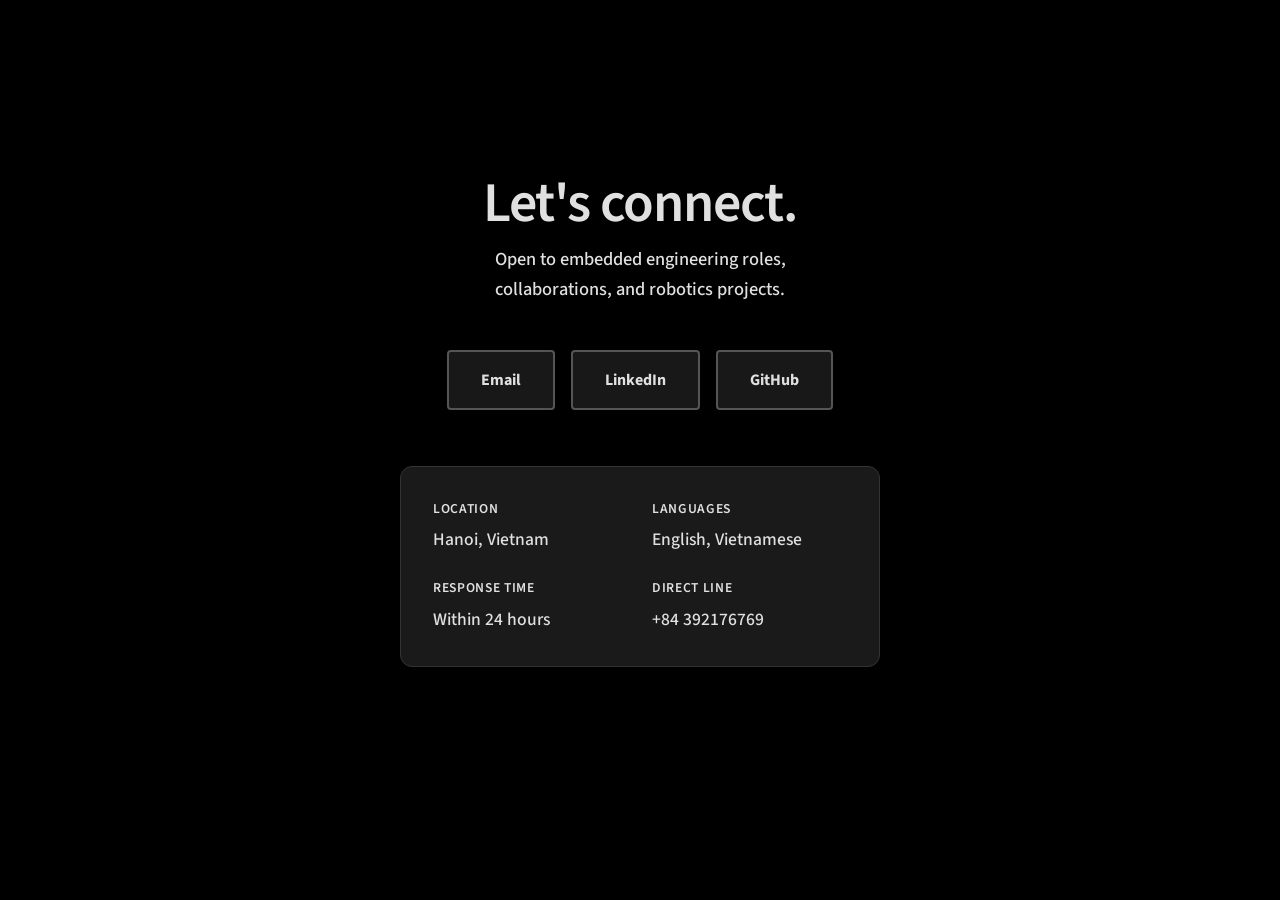
<file: Contact.html>
<!DOCTYPE HTML>
<html>
	<head>
		<title>RobotWar05-Embedded</title>
		<meta charset="utf-8" />
		<meta name="viewport" content="width=device-width, initial-scale=1" />
		<link rel="stylesheet" href="assets/css/main.css" />
		<link rel="stylesheet" href="assets/css/home-overlay.css" />
		<link href="pictures/logo.png" rel="icon" type="image/png">
		<link rel="stylesheet" href="assets/css/portfolio.css" />
	</head>
	<body class="is-preload">
		<!-- Anti-FOUC: apply theme before CSS renders -->
		<script>
			(function(){
				var t=localStorage.getItem('site-theme');
				var valid=['theme-light','theme-dark','theme-grey'];
				if(!t||valid.indexOf(t)===-1){t='theme-dark';localStorage.setItem('site-theme',t);}
				document.body.classList.add(t);
			})();
		</script>

		<!-- Intro Preloader (Scattered effect) -->
		<script>
			// Skip intro preloader and overlay if reloading a subpage (F5 on /Resume.html, etc.)
			var path = window.location.pathname.split('/').pop().toLowerCase();
			if ((window.location.hash && window.location.hash !== '' && window.location.hash !== '#home') || 
			    (path !== '' && path !== 'index.html' && path !== '/')) {
				document.body.classList.remove('is-home');
				var style = document.createElement('style');
				style.innerHTML = '#intro-preloader, #home-landing { display: none !important; }';
				document.head.appendChild(style);
			}
		</script>
		<div id="intro-preloader">
			<div class="scatter-wrapper">
				<span style="--i:1; --tx:-150px; --ty:-100px; --r:-45deg;">R</span>
				<span style="--i:2; --tx:100px; --ty:-150px; --r:30deg;">O</span>
				<span style="--i:3; --tx:-50px; --ty:150px; --r:-20deg;">B</span>
				<span style="--i:4; --tx:150px; --ty:50px; --r:45deg;">O</span>
				<span style="--i:5; --tx:-100px; --ty:-50px; --r:-15deg;">T</span>
				<span style="--i:6; --tx:50px; --ty:100px; --r:25deg;">W</span>
				<span style="--i:7; --tx:-120px; --ty:120px; --r:-60deg;">A</span>
				<span style="--i:8; --tx:120px; --ty:-120px; --r:60deg;">R</span>
				<span style="--i:9; --tx:-80px; --ty:-130px; --r:-35deg;">0</span>
				<span style="--i:10; --tx:80px; --ty:130px; --r:35deg;">5</span>
			</div>
		</div>

		<!-- Apple Style Home Overlay -->
		<div id="home-landing">

			<h1 class="home-title">NGUYEN LUONG</h1>
			<button id="btn-enter-portfolio" class="big-project-btn" title="Explore Projects">
				<i class="icon solid fa-play"></i>
			</button>
		</div>

		<!-- Header / Sidebar -->
  		<header id="header">
  			<div class="inner">
				<div class="header-profile">

					<h1 class="profile-summary">
						<strong>Nguyen Viet Hoang Luong</strong>
						<span class="profile-role">Embedded Systems</span>
						<span class="profile-degree">B.E. in Control Engineering &amp; Automation</span>
						<span class="profile-school">Hanoi University of Mining and Geology</span>
						<span class="profile-degree">AI in Action Engineering</span>
						<span class="profile-school">VinUniversity</span>
					</h1>
				</div>
  			</div>
  		</header>

		<!-- Main -->
		<div id="main">
<!-- Loaded dynamically by spa.js -->
</div><!-- /main -->

		<!-- Footer -->
		<footer id="footer">
			<div class="inner">
				<ul class="icons">
					<li><a href="https://github.com/RobotWar05" class="icon brands fa-github" target="_blank"><span class="label">Github</span></a></li>
					<li><a href="https://www.linkedin.com/in/luong-nguyen-bbba84284/" class="icon brands fa-linkedin" target="_blank"><span class="label">LinkedIn</span></a></li>
					<li><a href="#" onclick="event.preventDefault(); navigator.clipboard.writeText('nguyenviethoangluong@gmail.com').then(function(){ alert('Đã copy email: nguyenviethoangluong@gmail.com'); });" class="icon solid fa-envelope" title="Copy Email"><span class="label">Email</span></a></li>
				</ul>
			</div>
		</footer>

		<!-- Scripts -->
		<script src="assets/js/jquery.min.js"></script>
		<script src="assets/js/jquery.poptrox.min.js"></script>
		<script src="assets/js/browser.min.js"></script>
		<script src="assets/js/breakpoints.min.js"></script>
		<script src="assets/js/util.js"></script>
		<script src="assets/js/main.js"></script>
		<!-- Modal Popup Structure -->
		<div id="project-modal" class="modal-overlay">
			<div class="modal-container">
				<span class="modal-close">&times;</span>
				<div class="modal-content" id="modal-content-area">
					<!-- Injected dynamically -->
				</div>
			</div>
		</div>

		<script>
			// Project Media Data
			const projectMedia = {
				"PickPilot": {
					thumb: "pictures/PickPilot/1_arm.JPEG",
					media: [{type: 'img', src: 'pictures/PickPilot/1_arm.JPEG'}],
					github: "https://c2-app-054.homielab.com/",
					youtube: "https://www.youtube.com/watch?v=GM59NCCEHl4"
				},
				"Ball & Beam": {
					thumb: "pictures/BallAndBeam/Beam-real.png",
					media: [
						{type: 'img', src: 'pictures/BallAndBeam/Beam-real.png'},
						{type: 'img', src: 'pictures/BallAndBeam/Beam-3D-SolidWorks.png'},
						{type: 'img', src: 'pictures/BallAndBeam/schematic.png'}
					]
				},
				"LVGL HMI": {
					thumb: "pictures/HMI_Lvgl/1.JPEG",
					media: [
						{type: 'img', src: 'pictures/HMI_Lvgl/1.JPEG'},
						{type: 'img', src: 'pictures/HMI_Lvgl/2.JPEG'}
					]
				},
				"Webserver Robot": {
					thumb: "pictures/WebServer_controller_robot/1.JPEG",
					media: [
						{type: 'img', src: 'pictures/WebServer_controller_robot/1.JPEG'},
						{type: 'img', src: 'pictures/WebServer_controller_robot/2.JPEG'},
						{type: 'img', src: 'pictures/WebServer_controller_robot/3_dashboard.JPEG'},
						{type: 'img', src: 'pictures/WebServer_controller_robot/4_schematic.JPEG'}
					]
				},
				"Smart Home Node": {
					thumb: "pictures/ESP32_node/1.JPEG",
					media: [
						{type: 'img', src: 'pictures/ESP32_node/1.JPEG'},
						{type: 'img', src: 'pictures/ESP32_node/3.JPEG'}
					]
				},
				"PIC16F Boards": {
					thumb: "pictures/PIC/PCB/1.JPEG",
					media: [
						{type: 'img', src: 'pictures/PIC/PCB/1_board mở rộng với pic trên altium.JPEG'},
						{type: 'img', src: 'pictures/PIC/PCB/2.JPEG'},
						{type: 'img', src: 'pictures/PIC/PCB/3.JPEG'},
						{type: 'img', src: 'pictures/PIC/PCB/4.JPEG'}
					]
				},
				"nRF24L01 Wireless": {
					thumb: "pictures/PIC/NRF24l01/1.PNG",
					media: [
						{type: 'img', src: 'pictures/PIC/NRF24l01/1.PNG'},
						{type: 'video', src: 'pictures/PIC/NRF24l01/video1.MOV'}
					]
				},
				"Leanbot Programming": {
					thumb: "pictures/Leanbot/1.JPEG",
					media: [
						{type: 'img', src: 'pictures/Leanbot/1.JPEG'},
						{type: 'video', src: 'pictures/Leanbot/video1.MP4'}
					]
				}
			};

			// Auto-wrap project images for Hover overlay and attach Modal click events
			window.initHomeScripts = function() {
				document.querySelectorAll('.proj-card').forEach(card => {
					if (card.dataset.popupBound === 'true') return;

					const titleEl = card.querySelector('h3');
					const mediaRoot = card.querySelector('.proj-img-carousel') || card.querySelector(':scope > img');
					if (!titleEl || !mediaRoot) return;

					const title = titleEl.innerText;
					let previewImg = mediaRoot.matches('img') ? mediaRoot : mediaRoot.querySelector('img');
					
					let matchedKey = Object.keys(projectMedia).find(k => title.includes(k));
					let mediaData = matchedKey ? projectMedia[matchedKey] : null;

					if (previewImg && mediaData && mediaData.thumb) {
						previewImg.src = mediaData.thumb;
						previewImg.style.objectFit = 'cover';
					}

					let clickTarget = mediaRoot;
					if (mediaRoot.matches('img')) {
						const wrap = document.createElement('div');
						wrap.className = 'proj-img-wrap';
						mediaRoot.parentNode.insertBefore(wrap, mediaRoot);
						wrap.appendChild(mediaRoot);
						clickTarget = wrap;
					} else {
						mediaRoot.classList.add('proj-img-wrap');
					}
					
					if (!clickTarget.querySelector(':scope > .proj-img-overlay')) {
						const overlay = document.createElement('div');
						overlay.className = 'proj-img-overlay';
						overlay.innerHTML = '<span class="view-btn">View</span>';
						clickTarget.appendChild(overlay);
					}

					clickTarget.addEventListener('click', () => {
						const detailsNode = card.querySelector('.proj-body').cloneNode(true);
						const modalTitleNode = detailsNode.querySelector('h3');
						let modalTitle = titleEl.childNodes[0] ? titleEl.childNodes[0].textContent.trim() : titleEl.innerText.trim();
						let modalScope = '';
						let modalDate = '';

						if (modalTitleNode) {
							const yearNode = modalTitleNode.querySelector('.yr');
							const scopeNode = modalTitleNode.querySelector('.desktop-text');
							if (yearNode) {
								modalDate = yearNode.textContent.trim();
								yearNode.remove();
							}
							if (scopeNode) {
								modalScope = scopeNode.textContent.replace(/^[\s\-+&]+/, '').trim();
								scopeNode.remove();
							}
							modalTitle = modalTitleNode.textContent.trim();
							modalTitleNode.remove();
						}

						const modalHeaderHtml = `
							<header class="modal-project-header">
								<h3 class="modal-project-title">
									<span class="modal-title-main">${modalTitle}</span>
									${modalScope ? `<span class="modal-title-scope">${modalScope}</span>` : ''}
								</h3>
								${modalDate ? `<div class="modal-project-date">${modalDate}</div>` : ''}
							</header>
						`;
						const bodyHtml = detailsNode.innerHTML;
						let slidesHtml = '';
						let dotsHtml = '';
						
						let items = [];
						if (mediaData && mediaData.media && mediaData.media.length > 0) {
							items = mediaData.media;
						} else {
							items = Array.from(card.querySelectorAll('.proj-img-carousel img, :scope > img'))
								.map(source => ({type: 'img', src: source.getAttribute('src')}))
								.filter(item => item.src);
							if (items.length === 0 && previewImg) {
								items = [{type: 'img', src: previewImg.getAttribute('src')}];
							}
						}

						items.forEach((item, index) => {
							let inner = '';
							if (item.type === 'img') {
								inner = `<img src="${item.src}" />`;
							} else if (item.type === 'video') {
								inner = `<video controls><source src="${item.src}" type="video/mp4"></video>`;
							}
							slidesHtml += `<div class="carousel-slide">${inner}</div>`;
							dotsHtml += `<div class="carousel-dot ${index === 0 ? 'active' : ''}" onclick="event.stopPropagation(); window.goToSlide(${index})"></div>`;
						});

						let controlsHtml = '';
						if (items.length > 1) {
							controlsHtml = `
								<button class="carousel-btn prev" onclick="event.stopPropagation(); window.changeSlide(-1)"><i class="fas fa-chevron-left"></i></button>
								<button class="carousel-btn next" onclick="event.stopPropagation(); window.changeSlide(1)"><i class="fas fa-chevron-right"></i></button>
								<div class="carousel-dots-container"><div class="carousel-dots">${dotsHtml}</div></div>
							`;
						}

						let actionsHtml = '';
						if (mediaData && (mediaData.github || mediaData.youtube)) {
							let buttons = '';
							if (mediaData.github) buttons += `<a href="${mediaData.github}" class="button" target="_blank"><i class="fab fa-github"></i> GitHub</a> `;
							if (mediaData.youtube) buttons += `<a href="${mediaData.youtube}" class="button primary" target="_blank"><i class="fab fa-youtube"></i> YouTube</a>`;
							actionsHtml = `<div class="modal-actions">${buttons}</div>`;
						}

						document.getElementById('modal-content-area').innerHTML = `
  							<div class="modal-split">
  								<div class="modal-visuals" id="modal-carousel-container">
									<div class="top-bar-overlay" id="modal-top-bar"></div>
									<div class="modal-visuals-absolute" id="modal-visuals-absolute">
										<div class="carousel-track" id="modal-carousel-track">
											${slidesHtml}
										</div>
										${controlsHtml}
									</div>
  								</div>
  								<div class="modal-details">
  									${actionsHtml}
									${modalHeaderHtml}
									<div style="font-size: 1.1em; line-height: 1.8; color: #444;">
										${bodyHtml}
									</div>
								</div>
							</div>
						`;
						
						window.currentSlideIndex = 0;
						window.totalSlides = items.length;

						document.getElementById('project-modal').classList.add('active');
						document.body.classList.add('modal-open');
						// Reset track position after DOM is updated
						requestAnimationFrame(() => {
							const track = document.getElementById('modal-carousel-track');
							const trackContainer = document.getElementById('modal-carousel-container');
							if (track) {
								track.scrollTo({ left: 0 });
								
								// Native Swipe Sync
								track.addEventListener('scroll', () => {
									let newIndex = Math.round(track.scrollLeft / track.clientWidth);
									if (newIndex !== window.currentSlideIndex && newIndex >= 0 && newIndex < window.totalSlides) {
										window.currentSlideIndex = newIndex;
										window.updateCarousel(false);
									}
								}, {passive: true});
							}

							// Scroll-linked shrink header (Parallax scale)
							const split = document.querySelector('.modal-split');
							const absoluteVisuals = document.getElementById('modal-visuals-absolute');
							const topBar = document.getElementById('modal-top-bar');
							
							if (split && absoluteVisuals) {
								absoluteVisuals.style.transformOrigin = 'center center';
								absoluteVisuals.style.webkitTransformOrigin = 'center center';
								
								split.addEventListener('scroll', () => {
									if (window.innerWidth > 980) return; // Only apply on mobile
									let scrollY = split.scrollTop;
									if (scrollY < 0) scrollY = 0;
									
									// Use actual CSS layout height instead of innerHeight to prevent mobile vh bugs
									let h = absoluteVisuals.offsetHeight;
									let maxScroll = h - 50; // Text stops at 50px from top
									
									// Scale down but lock at exactly 0.4 when text reaches top bar
									let progress = Math.min(1, scrollY / maxScroll);
									let scale = Math.max(0.4, 1 - progress * 0.6);
									
									// Bypass transform-origin browser bugs by using explicit translateY math
									let heightDiff = h - (h * scale);
									let shiftY = heightDiff / 2;
									
									// Apply GPU-accelerated translate and scale
									absoluteVisuals.style.transform = `translateY(-${shiftY}px) scale(${scale})`;
									
									// Fade in top bar overlay
									if (topBar) {
										topBar.style.background = `rgba(30, 30, 30, ${progress * 0.85})`;
										topBar.style.backdropFilter = `blur(${progress * 8}px)`;
										topBar.style.webkitBackdropFilter = `blur(${progress * 8}px)`;
									}
								}, {passive: true});
							}
							
							// Edge swipe infinite loop detection
							if (trackContainer) {
								let touchStartX = 0;
								let touchStartY = 0;
								trackContainer.addEventListener('touchstart', e => {
									touchStartX = e.changedTouches[0].screenX;
									touchStartY = e.changedTouches[0].screenY;
								}, {passive: true});
								trackContainer.addEventListener('touchend', e => {
									let touchEndX = e.changedTouches[0].screenX;
									let touchEndY = e.changedTouches[0].screenY;
									let diffX = touchEndX - touchStartX;
									let diffY = touchEndY - touchStartY;
									
									// If the swipe is more vertical than horizontal, do not trigger horizontal slide
									if (Math.abs(diffY) > Math.abs(diffX)) return;
									
									if (window.totalSlides > 1) {
										if (window.currentSlideIndex === window.totalSlides - 1 && diffX < -50) {
											window.changeSlide(1);
										} else if (window.currentSlideIndex === 0 && diffX > 50) {
											window.changeSlide(-1);
										}
									}
								}, {passive: true});
							}
						});
					});

					card.dataset.popupBound = 'true';
				});

				const closeModal = () => {
					document.getElementById('project-modal').classList.remove('active');
					document.body.classList.remove('modal-open');
					// Stop videos
					document.querySelectorAll('#project-modal video').forEach(v => v.pause());
				};
				document.querySelector('.modal-close').addEventListener('click', closeModal);
				document.getElementById('project-modal').addEventListener('click', (e) => {
					if(e.target.id === 'project-modal') closeModal();
				});
				document.addEventListener('keydown', (e) => {
					if (e.key === "Escape") closeModal();
					if (e.key === "ArrowRight") { if (window.totalSlides > 1) window.changeSlide(1); }
					if (e.key === "ArrowLeft") { if (window.totalSlides > 1) window.changeSlide(-1); }
				});

				const btnGoHome = document.getElementById('btn-go-home');
				if (btnGoHome) {
					btnGoHome.addEventListener('click', function(e) {
						e.preventDefault();
						window.scrollTo({ top: 0, behavior: 'smooth' });
					});
				}
			};
		</script>

		<script>
			// Carousel global functions
			window.currentSlideIndex = 0;
			window.totalSlides = 0;

			window.updateCarousel = function(snap = true) {
				const track = document.getElementById('modal-carousel-track');
				if (!track) return;
				if (snap) {
					track.scrollTo({ left: window.currentSlideIndex * track.clientWidth, behavior: 'smooth' });
				}
				document.querySelectorAll('.carousel-dot').forEach(function(dot, i) {
					dot.classList.toggle('active', i === window.currentSlideIndex);
				});
				document.querySelectorAll('#modal-carousel-track video').forEach(function(v) { v.pause(); });
			};

			window.changeSlide = function(dir) {
				window.currentSlideIndex += dir;
				if (window.currentSlideIndex < 0) window.currentSlideIndex = window.totalSlides - 1;
				if (window.currentSlideIndex >= window.totalSlides) window.currentSlideIndex = 0;
				window.updateCarousel(true);
			};

			window.goToSlide = function(index) {
				window.currentSlideIndex = index;
				window.updateCarousel(true);
			};
		</script>

		<script>
			if (window.location.hash === '#portfolio') {
				document.body.classList.remove('is-home');
			}
			document.getElementById('btn-enter-portfolio').addEventListener('click', function(e) {
				e.preventDefault();
				document.body.classList.remove('is-home');
				window.history.pushState(null, null, '#portfolio');
				window.scrollTo({ top: 0, behavior: 'smooth' });
			});
			document.addEventListener('keydown', function(e) {
				if (e.key === 'Enter' && document.body.classList.contains('is-home')) {
					e.preventDefault();
					document.getElementById('btn-enter-portfolio').click();
				}
			});
		</script>

	<script>
		// Theme Toggle Logic
		(function() {
			const themes = ['theme-light', 'theme-dark', 'theme-grey'];
			let currentThemeIndex = 0;
			
			// Load saved theme
			const savedTheme = localStorage.getItem('site-theme');
			if (savedTheme && themes.includes(savedTheme)) {
				currentThemeIndex = themes.indexOf(savedTheme);
				document.body.classList.add(themes[currentThemeIndex]);
			} else {
				// Default: dark theme
				currentThemeIndex = 1;
				document.body.classList.add('theme-dark');
				localStorage.setItem('site-theme', 'theme-dark');
			}

			document.body.addEventListener('click', function(e) {
				const toggleBtn = e.target.closest('#theme-toggle');
				if (toggleBtn) {
					e.preventDefault();
					document.body.classList.remove(themes[currentThemeIndex]);
					currentThemeIndex = (currentThemeIndex + 1) % themes.length;
					document.body.classList.add(themes[currentThemeIndex]);
					localStorage.setItem('site-theme', themes[currentThemeIndex]);
				}
			});
		})();
	</script>
	<script src="assets/js/spa.js"></script>
</body>
</html>
</file>
<file: assets/css/home-overlay.css>
/* ==========================================================
   home-overlay.css
   Trang Home: Parallax background + Text reveal loop + Shake buttons
   ========================================================== */

/* ─── Lớp phủ toàn màn hình ─────────────────────────────── */
#home-landing {
	position: fixed; top: 0; left: 0;
	width: 100vw; height: 100vh;
	display: flex; flex-direction: column;
	align-items: center; justify-content: center;
	z-index: 10000; text-align: center;
	overflow: hidden;
	font-family: -apple-system, BlinkMacSystemFont, "Segoe UI", Roboto, sans-serif;
	/* NO perspective here — it breaks the curtain translateY */

	/* Curtain reveal */
	transform: translateY(-100vh);
	pointer-events: none;
	transition: transform 0.8s cubic-bezier(0.77, 0, 0.175, 1);
}

body.is-home #home-landing {
	transform: translateY(0);
	pointer-events: auto;
}

/* ─── Ẩn nội dung portfolio khi ở home ──────────────────── */
#header, #main, #footer {
	transition: all 0.8s cubic-bezier(0.77, 0, 0.175, 1) !important;
}
body.is-home #header { opacity: 0; transform: translateY(50px); pointer-events: none; }
body.is-home #main   { opacity: 0; transform: translateY(50px); pointer-events: none; }
body.is-home #footer { opacity: 0; pointer-events: none; }
body.is-home         { overflow: hidden; }

/* ─── Background Parallax ───────────────────────────────── */
.parallax-bg {
	position: absolute;
	inset: 0;
	background-color: #1a1612;
	background-image:
		linear-gradient(rgba(0,0,0,0.60), rgba(0,0,0,0.60)),
		url("images/overlay.png"),
		url("../../pictures/home/background_1.jpg");
	background-position: top left, top left, center center;
	background-repeat: repeat, repeat, no-repeat;
	background-size: auto, auto, cover;
	z-index: 0;
}

/* Dark gradient vignette on top of bg */
.parallax-overlay {
	position: absolute;
	inset: 0;
	background:
		radial-gradient(ellipse at center, transparent 30%, rgba(0,0,0,0.55) 100%);
	z-index: 1;
	pointer-events: none;
}

/* ─── Content wrapper ────────────────────────────────────── */
.home-content {
	position: relative;
	z-index: 2;
	display: flex;
	flex-direction: column;
	align-items: center;
	gap: 2em;
}

/* ─── Title reveal wrap ──────────────────────────────────── */
.home-title-wrap {
	overflow: hidden; /* clips the sliding text */
	padding: 0.1em 0;
}

/* ─── Title typography ───────────────────────────────────── */
.home-title {
	font-size: clamp(2rem, 5.5vw, 5rem);
	font-weight: 800;
	letter-spacing: 0.14em;
	color: #ffffff;
	margin: 0;
	line-height: 1.1;
	text-shadow: 0 2px 18px rgba(0,0,0,0.5);
	white-space: nowrap;
}

/* ─── Title reveal loop keyframes ─────────────────────────
   Slides fully from off-screen LEFT → centre → fades out → resets
   ────────────────────────────────────────────────────────── */

/* ─── CTA Button ─────────────────────────────────────────── */
.big-project-btn {
	background: rgba(255,255,255,0.18);
	backdrop-filter: saturate(160%) blur(20px);
	-webkit-backdrop-filter: saturate(160%) blur(20px);
	border: 1.5px solid rgba(255,255,255,0.55) !important;
	color: #fff !important;
	width: 80px; height: 80px;
	border-radius: 50%;
	padding: 0 !important;
	cursor: pointer;
	display: inline-flex; align-items: center; justify-content: center;
	box-shadow: 0 4px 24px rgba(0,0,0,0.35), inset 0 1px 0 rgba(255,255,255,0.25) !important;
	transition: transform 0.3s ease, box-shadow 0.3s ease, background 0.3s ease;
}
.big-project-btn i {
	font-size: 1.5em;
	margin-left: 5px;
	color: #fff !important;
	transition: transform 0.3s ease;
}
.big-project-btn:hover {
	background: rgba(255,255,255,0.30) !important;
	border-color: rgba(255,255,255,0.80) !important;
	transform: scale(1.1);
	box-shadow: 0 8px 32px rgba(0,0,0,0.45), inset 0 1px 0 rgba(255,255,255,0.35) !important;
	animation: btnShake 0.4s ease;
}

/* ─── Shake keyframes ─────────────────────────────────────── */
@keyframes btnShake {
	0%, 100% { transform: scale(1.1) rotate(0deg); }
	20%       { transform: scale(1.1) rotate(-4deg); }
	40%       { transform: scale(1.1) rotate(4deg); }
	60%       { transform: scale(1.1) rotate(-3deg); }
	80%       { transform: scale(1.1) rotate(2deg); }
}

/* ─── Mobile ─────────────────────────────────────────────── */
@media (max-width: 768px) {
	.home-title {
		font-size: clamp(1.6rem, 7.5vw, 2.8rem);
		letter-spacing: 0.08em;
	}
	.big-project-btn { width: 64px; height: 64px; }
	.big-project-btn i { font-size: 1.2em; }
}

@media (max-width: 480px) {
	.home-title {
		font-size: clamp(1.3rem, 7vw, 2.2rem);
		letter-spacing: 0.06em;
	}
}

/* ─── Reduced motion ─────────────────────────────────────── */
@media (prefers-reduced-motion: reduce) {
	.home-title { animation: none; opacity: 1; transform: none; }
	.big-project-btn:hover { animation: none; }
}

/* ─── preloaderFadeOut (kept for compat, no longer used) ─── */
@keyframes preloaderFadeOut {
	0%   { opacity: 1; visibility: visible; }
	100% { opacity: 0; visibility: hidden; }
}
</file>
<file: assets/css/portfolio.css>
/* comment */
			.proj-card .proj-body ul { display: none; }
			.proj-card h3 { display: block; }
			.proj-card h3 .desktop-text { font-weight: 650; }
			.proj-card h3 .yr { float: right; margin-left: 0.8em; text-align: right; }
			
			/* comment */
			@media screen and (min-width: 981px) {
				#main { padding: 8em 2.5em 4em 2.5em !important; }
				#one p, #one .actions { padding: 0 3em; }
			}
			#header {
				height: 100vh !important;
			}
			#header .inner {
				min-height: 78vh;
				display: flex;
				flex-direction: column;
				justify-content: center;
			}
			#header .header-profile {
				display: grid;
				gap: 1.2rem;
				justify-items: end;
				transform: translateY(0);
			}
			#header .header-profile .image.avatar {
				margin: 0 0 0.2rem 0 !important;
				justify-self: end;
			}
			#header .profile-summary {
				display: flex;
				flex-direction: column;
				align-items: flex-end;
				text-align: right;
				margin: 0;
				line-height: 1.4;
			}
			#header .profile-summary strong {
				display: block;
				font-size: 1.35em;
				line-height: 1.25;
				letter-spacing: 0;
				color: #ffffff;
				font-weight: 800;
				margin-bottom: 0.25em;
			}
			#header .profile-role {
				display: block;
				color: rgba(255,255,255,0.72);
				font-weight: 700;
				font-size: 0.9em;
				text-transform: uppercase;
				letter-spacing: 1px;
				margin-bottom: 0.8em;
			}
			#header .profile-degree {
				display: block;
				color: #fff;
				font-weight: 600;
				font-size: 0.9em;
				line-height: 1.3;
				margin-bottom: 0.25em;
			}
			#header .profile-degree:nth-of-type(2) {
				margin-top: 2.5em;
			}
			#header .profile-school {
				display: block;
				color: rgba(255,255,255,0.6);
				font-style: normal;
				font-size: 0.85em;
				line-height: 1.35;
				margin-bottom: 1.25em;
			}

			/* Hide scrollbars globally */
			::-webkit-scrollbar {
				display: none;
			}
			html {
				-ms-overflow-style: none;  /* IE and Edge */
				scrollbar-width: none;  /* Firefox */
				overflow-y: scroll; /* Keep scroll behavior */
			}

			/* comment */
			#one .actions { 
				margin-top: 2.5em; 
				display: flex !important;
				flex-direction: row !important; /* Force row on mobile */
				justify-content: center !important;
				flex-wrap: nowrap !important;
				gap: 15px !important;
			}
			#one .actions li {
				padding: 0 !important;
				width: auto !important; /* Prevent 100% width on mobile */
				flex-grow: 0 !important; /* Prevent stretching apart */
				flex-shrink: 0 !important;
			}
			
			@keyframes refined-shake {
				0%, 100% { transform: translateY(-2px) rotate(0deg); }
				25% { transform: translateY(-2px) rotate(-1.5deg); }
				75% { transform: translateY(-2px) rotate(1.5deg); }
			}

			#main .button {
				display: inline-flex !important;
				align-items: center !important;
				justify-content: center !important;
				height: 2.4em !important;
				padding: 0 1.5em !important;
				background: transparent !important;
				border: 2px solid #111 !important;
				color: #111 !important;
				font-size: 0.95em !important;
				font-weight: 700 !important;
				border-radius: 4px !important;
				transition: all 0.2s ease !important;
				box-shadow: none !important;
			}
			#main .button:hover {
				background: #111 !important;
				color: #fff !important;
			}
			#main .button.primary {
				background: #111 !important;
				color: #fff !important;
			}
			#main .button.primary:hover {
				background: #e63946 !important;
				border-color: #e63946 !important;
				color: #fff !important;
			}

			/* Specifically the 3 buttons in the Home section */
			#one.view-home, #one.view-resume {
				padding-top: 0 !important;
				padding-bottom: 0 !important;
				margin-top: -3.5em !important;
				margin-bottom: -1em !important;
			}
			#one .actions {
				display: flex;
				flex-direction: row;
				gap: 10px;
			}
			#one .actions li {
				margin: 0 !important;
				padding: 0 !important;
			}
			#one .actions .button, #one .actions .button.primary {
				display: flex !important;
				align-items: center !important;
				justify-content: center !important;
				background: linear-gradient(135deg, rgba(0, 0, 0, 0.08), rgba(0, 0, 0, 0.02)) !important;
				backdrop-filter: blur(12px) saturate(150%);
				-webkit-backdrop-filter: blur(12px) saturate(150%);
				border: 1px solid rgba(0, 0, 0, 0.15) !important;
				border-bottom-color: rgba(0, 0, 0, 0.3) !important;
				border-right-color: rgba(0, 0, 0, 0.3) !important;
				color: #111 !important;
				font-weight: 700 !important;
				border-radius: 12px !important;
				padding: 0 !important;
				width: 50px !important;
				height: 50px !important;
				min-width: 0 !important;
				box-shadow: 0 8px 24px 0 rgba(0, 0, 0, 0.1) !important;
				transition: all 0.3s cubic-bezier(0.25, 0.8, 0.25, 1) !important;
			}
			#one .actions .button i.mobile-icon, #one .actions .button.primary i.mobile-icon {
				display: block !important;
				font-size: 1.5em !important;
				margin: 0 !important;
			}
			#one .actions .button .desktop-text, #one .actions .button.primary .desktop-text {
				display: none !important; /* Hide text, show only icon */
			}
			#one .actions .button:hover, #one .actions .button.primary:hover {
				background: linear-gradient(135deg, rgba(0, 0, 0, 0.12), rgba(0, 0, 0, 0.05)) !important;
				color: #111 !important;
				transform: translateY(-4px) !important;
				box-shadow: 0 12px 32px 0 rgba(0, 0, 0, 0.15) !important;
			}
			#one .actions .button:active, #one .actions .button.primary:active {
				transform: translateY(0px) scale(0.95) !important;
				box-shadow: 0 4px 12px 0 rgba(0, 0, 0, 0.1) !important;
			}
			
			/* Desktop/Mobile Toggles */
			.mobile-icon { display: none !important; }
			.desktop-text { display: inline !important; }
			.mobile-block { display: none !important; }
			.desktop-block { display: block !important; }
			
			/* comment */
			.timeline {
				--timeline-line-left: 20px;
				--timeline-line-width: 8px; /* Bolder stroke */
				--timeline-line-center-offset: 4px;
				--timeline-content-left: 70px;
				position: relative; padding-left: var(--timeline-content-left); margin-top: 1.5em;
			}
			.timeline::before {
				content: ''; position: absolute; left: var(--timeline-line-left); top: 17px; bottom: 0;
				width: var(--timeline-line-width); background: rgba(0,0,0,0.15);
			}
			
			/* comment */
			.proj-img-wrap {
				position: relative; overflow: hidden; cursor: pointer; background: #111;
			}
			.proj-img-wrap img {
				display: block; width: 100%; transition: transform 0.3s ease;
			}
			.proj-img-overlay {
				position: absolute; top: 0; left: 0; width: 100%; height: 100%;
				background: rgba(0,0,0,0.5);
				display: flex; align-items: center; justify-content: center;
				opacity: 0; transition: opacity 0.3s ease; z-index: 2;
			}
			.proj-img-wrap:hover .proj-img-overlay { opacity: 1; }
			.proj-img-wrap:hover img { transform: scale(1.05); }
			.view-btn {
				border: 2px solid #fff; color: #fff; padding: 0.5em 1.5em;
				border-radius: 4px; font-weight: 600; font-size: 1.1em;
				backdrop-filter: blur(4px); letter-spacing: 1px;
			}
			
			/* View transition animation */
			.spa-view {
				animation: viewSlideUp 0.5s cubic-bezier(0.16, 1, 0.3, 1) forwards;
			}
			@keyframes viewSlideUp {
				from { opacity: 0; transform: translateY(60px); }
				to { opacity: 1; transform: translateY(0); }
			}

			.modal-overlay {
				position: fixed; top: 0; left: 0; width: 100%; height: 100vh;
				background: rgba(0,0,0,0.85); z-index: 99999;
				display: flex; align-items: center; justify-content: center;
				opacity: 0; visibility: hidden; transition: all 0.3s ease;
				backdrop-filter: blur(5px);
			}
			.modal-overlay.active { opacity: 1; visibility: visible; }
			.modal-container {
				background: #fff; width: 95%; max-width: 1400px; height: 95vh;
				border-radius: 8px; position: relative;
				transform: translateY(30px); transition: transform 0.3s ease;
				display: flex; flex-direction: column; overflow: hidden;
			}
			.modal-overlay.active .modal-container { transform: translateY(0); }
			.modal-close {
				position: absolute; top: 15px; right: 20px; font-size: 2em;
				color: #999; cursor: pointer; line-height: 1; z-index: 100;
				transition: color 0.2s;
			}
			.modal-close:hover { color: #e63946; }
			.modal-content {
				flex: 1; overflow: hidden; padding: 0; display: flex; flex-direction: column;
			}
			.modal-split {
				display: flex; width: 100%; height: 100%;
			}
			.modal-visuals {
				flex: 0 0 55%; background: #111; position: relative; overflow: hidden;
			}
			.modal-visuals-absolute {
				position: absolute; inset: 0; width: 100%; height: 100%;
			}
			.modal-visuals img, .modal-visuals video {
				max-width: 100%; max-height: 100%; display: block; object-fit: contain;
				margin: auto;
			}
			.modal-details {
				flex: 4; background: #fff; overflow-y: auto; padding: 3em 4em;
			}
			.modal-details h3 { font-size: 1.8em; margin-bottom: 0.5em; color: #111; line-height: 1.25; }
			.modal-project-header {
				margin: 0 0 1.45em;
				padding-right: 2.4em;
			}
			.modal-project-title {
				display: grid;
				gap: 0.16em;
				margin: 0 0 0.35em !important;
				max-width: 13.5em;
				text-wrap: balance;
			}
			.modal-title-main,
			.modal-title-scope {
				display: block;
			}
			.modal-title-scope {
				color: #1f1f1f;
				font-weight: 650;
			}
			.modal-project-date {
				color: #777;
				font-size: 0.95em;
				font-weight: 600;
				line-height: 1.3;
			}
			.modal-details h3 .yr {
				display: block;
				float: none;
				margin: 0.35em 0 0;
				color: #777;
				font-size: 0.5em;
				font-weight: 500;
				letter-spacing: 0.01em;
			}
			
			.modal-actions {
				margin-bottom: 2em; padding-bottom: 1.5em; border-bottom: 1px solid #eee;
				display: flex; gap: 10px; flex-wrap: wrap; justify-content: center;
			}
			.modal-actions .button {
				padding: 0 1.5em; height: 2.5em; line-height: 2.5em; font-size: 0.85em;
				background: #111; color: #fff !important; border: none; border-radius: 4px;
			}
			.modal-actions .button:hover { background: #e63946; }

			body.modal-open { overflow: hidden !important; }

			@media (max-width: 980px) {
				.modal-split { display: block; overflow-y: auto; height: 100%; position: relative; }
				.modal-visuals { 
					position: sticky; top: 0; z-index: 10;
					width: 100%; height: 75vh; min-height: 75vh; max-height: 75vh; 
					overflow: hidden; background: #111;
				}
				.modal-visuals-absolute {
					position: absolute; top: 0; left: 0; width: 100%;
					height: 75vh; transform-origin: top center; -webkit-transform-origin: top center; z-index: 1;
				}
				.top-bar-overlay {
					position: absolute; top: 0; left: 0; width: 100%; height: 50px;
					z-index: 30; pointer-events: none;
				}
				.modal-details { 
					position: relative; z-index: 20; 
					background: #fff; min-height: unset; height: calc(100% - 50px);
					padding: 1.2em 1em; 
					overflow-y: auto;
					margin-top: 0;
				}
				.modal-container { width: 95%; height: 95%; max-height: 95vh; }
				.modal-details h3 { font-size: 1.4em; margin-top: 0; }
				.modal-project-header { padding-right: 2.2em; margin-bottom: 1.2em; }
				.modal-project-title {
					font-size: clamp(1.65em, 7vw, 2.15em) !important;
					max-width: 10.5em;
					line-height: 1.12 !important;
				}
				.modal-project-date { font-size: 0.9em; }
				.modal-actions { margin-bottom: 1em !important; padding-bottom: 1em !important; justify-content: center !important; }
				.carousel-btn { display: none !important; } /* Hide arrows on mobile */
				.carousel-dots { padding: 6px 12px !important; gap: 8px !important; }
				.carousel-dot { width: 8px !important; height: 8px !important; }
				.modal-actions { justify-content: center !important; }
			}

			/* comment */

			.timeline-year { position: relative; margin-top: 3.5em; }
			.timeline-year:first-child { margin-top: 0; }
			.timeline-year::before {
				content: ''; position: absolute;
				left: calc(var(--timeline-line-left) - var(--timeline-content-left) + var(--timeline-line-center-offset) - 7px);
				top: 10px;
				width: 14px; height: 14px;
				background: #2a2a2a; border-radius: 50%;
				border: 3px solid #fff;
				box-shadow: 0 0 0 3px #e0e0e0;
				box-sizing: border-box;
				z-index: 2;
			}
			.timeline-year::after {
				content: ''; position: absolute;
				left: calc(var(--timeline-line-left) - var(--timeline-content-left) + var(--timeline-line-center-offset) + 7px);
				top: 15px;
				width: 26px; height: 4px;
				background: rgba(0,0,0,0.25);
				z-index: 1;
			}
			.timeline-year-label {
				position: relative; margin-left: -22px; z-index: 2; border-radius: 50px;
				background: #2a2a2a; color: #fff;
				display: inline-flex; align-items: center; justify-content: center;
				font-weight: 700; font-size: 1.15em; 
				min-height: 34px; padding: 0 18px; margin-bottom: 1.5em; letter-spacing: 0.05em;
				box-shadow: 0 4px 12px rgba(0,0,0,0.1);
			}
			/* comment */
			.timeline-projects {
				display: grid; grid-template-columns: 1fr 1fr;
				gap: 1.4em; margin-top: 0.8em; margin-bottom: 0.5em;
			}
			.proj-card {
				background: #fff; border: 1px solid #eaeaea;
				border-radius: 8px; overflow: hidden;
				transition: border-color 0.2s ease, box-shadow 0.2s ease;
			}
			.proj-card:hover { border-color: #bbb; box-shadow: 0 8px 24px rgba(0,0,0,0.04); }
			.proj-card.full { grid-column: 1 / -1; }
			.proj-img-carousel {
				display: flex; overflow-x: auto; scroll-snap-type: x mandatory;
				scrollbar-width: none; -ms-overflow-style: none; background: #111;
			}
			.proj-img-carousel::-webkit-scrollbar { display: none; }
			.proj-img-carousel img, .proj-card > img {
				width: 100%; aspect-ratio: 4/3; flex: 0 0 100%; scroll-snap-align: start;
				object-fit: cover; object-position: center center !important; display: block;
			}
			.proj-card.full img { aspect-ratio: 21/6; }
			.proj-body { padding: 1em 1.2em 1.2em; }
			.proj-body h3 {
				font-size: 0.97em; font-weight: 700; color: #111 !important;
				margin: 0 0 0.45em; line-height: 1.35; border-bottom: none !important;
			}
			.proj-body h3 .yr { font-weight: 500; color: #888; font-size: 0.82em; }
			.proj-body p { clear: both; font-size: 0.87em; color: #444; line-height: 1.6; margin: 0 0 0.5em; }
			.proj-body ul { font-size: 0.84em; color: #555; padding-left: 1.1em; margin: 0 0 0.8em; }
			.proj-body ul li { margin-bottom: 0.2em; }
			.proj-tags { display: flex; flex-wrap: wrap; gap: 5px; }
			.proj-tag {
				background: #fff0f0; color: #c0392b; border: 1px solid #f5c6c6;
				border-radius: 4px; font-size: 0.73em; padding: 2px 7px;
				font-weight: 600; font-family: monospace;
			}
			@media (max-width: 768px) {
				#main { padding: 2em 0.8em !important; }
				.timeline {
					--timeline-line-left: 10px;
					--timeline-line-width: 6px; /* Bolder stroke on mobile */
					--timeline-line-center-offset: 3px;
					--timeline-content-left: 30px;
					padding-left: var(--timeline-content-left) !important;
				}
				.timeline::before { left: var(--timeline-line-left) !important; width: var(--timeline-line-width) !important; background: rgba(0,0,0,0.2) !important; }
				.timeline-year::before { 
					left: calc(var(--timeline-line-left) - var(--timeline-content-left) + var(--timeline-line-center-offset) - 5px) !important;
					top: 9px !important; 
					width: 10px !important; 
					height: 10px !important; 
					border-width: 2px !important; 
					box-shadow: 0 0 0 2px #e0e0e0 !important; 
					margin: 0 !important; 
				}
				.timeline-year::after {
					content: ''; position: absolute;
					left: calc(var(--timeline-line-left) - var(--timeline-content-left) + var(--timeline-line-center-offset) + 5px) !important;
					top: 12px !important;
					width: 15px !important; height: 4px !important;
					background: rgba(0,0,0,0.3) !important;
					z-index: 1;
				}
				.timeline-year-label {
					margin-left: 0 !important; font-size: 0.95em !important;
					min-height: 28px !important; padding: 0 12px !important; margin-bottom: 1.2em !important;
				}
				
				/* Mobile Project Cards: 2 Columns, No Description/Tags */
				.timeline-projects { 
					grid-template-columns: repeat(2, 1fr) !important; 
					gap: 10px !important; 
					margin-top: 0 !important;
				}
				.proj-card.full { grid-column: span 2 !important; }
				
				.proj-img-carousel { display: flex; overflow-x: auto; scroll-snap-type: x mandatory; scrollbar-width: none; -ms-overflow-style: none; }
				.proj-img-carousel::-webkit-scrollbar { display: none; }
				.proj-img-carousel img, .proj-card > img {
					aspect-ratio: 1 / 1 !important; flex: 0 0 100% !important;
					object-position: center center !important;
				}
				
				.proj-card p, .proj-card .proj-tags { 
					display: none !important; 
				}
				.proj-card .proj-body { 
					padding: 0.8em 0.5em !important; 
				}
				
				/* Date on top, Title on bottom */
				.proj-card h3 { 
					display: flex !important; 
					flex-direction: column-reverse !important; 
					align-items: flex-start !important; 
					gap: 5px !important; 
					font-size: 0.9em !important; 
					line-height: 1.3 !important;
				}
				.proj-card h3 .yr { 
					margin: 0 !important; 
					font-size: 0.85em !important; 
					color: #777 !important;
				}
				
				/* Toggle text to icon globally */
				.mobile-block { display: block !important; }
				.desktop-block { display: none !important; }
			}
		
			#main > section.view-resume,
			#main > section.view-contact {
				border-top: 0 !important;
				margin-top: 0 !important;
				padding-top: 0 !important;
			}
			/* Prevent iOS Safari PDF iframe overflow */
			.view-resume iframe {
				width: 100% !important;
				max-width: 100vw;
			}
			@media (max-width: 768px) {
				.view-resume iframe { height: 600px !important; }
			}
			#main .button.btn-square-icon::before { margin-right: 0 !important; margin-left: 0 !important; }
			/* comment */
			@media screen and (min-width: 981px) {
				#main { padding: 8em 6em 4em 6em !important; }
				/* comment */
				body:has(section.view-contact:not([style*="none"])),
				body:has(section.view-resume:not([style*="none"])) {
					#main { padding-top: 3em !important; }
				}
				.mobile-only { display: none !important; }
			}
			@media screen and (max-width: 980px) {
				/* Fixed 1-page layout ONLY for Contact & Resume */
				body.contact-active, body.resume-active {
					display: flex;
					flex-direction: column;
					height: 100vh;
					height: 100dvh;
					overflow: hidden;
				}
				body.contact-active #main, body.resume-active #main {
					flex: 1 !important;
					overflow-y: auto !important;
					-webkit-overflow-scrolling: touch !important;
					padding-top: 2em !important;
					padding-bottom: 2em !important;
				}

				/* Synchronized compact size for Footer on ALL pages */
				#footer {
					height: 90px !important;
					min-height: 90px !important;
					max-height: 90px !important;
					display: flex !important;
					align-items: center !important;
					justify-content: center !important;
					flex-direction: column !important;
					padding: 0 !important;
				}
				body.contact-active #header, body.resume-active #header {
					flex: 0 0 auto !important; /* Natural height */
				}
				body.contact-active #footer, body.resume-active #footer {
					display: none !important; /* Remove footer on Contact & Resume pages on mobile */
				}
				#footer .icons {
					margin: 0 !important;
					padding: 0 !important;
					width: 100%;
					text-align: center;
					display: flex;
					justify-content: center;
				}

				.desktop-only { display: none !important; }
			}

			/* comment */
			.contact-header {
				font-size: 3.5em; font-weight: 700;
				margin-top: 0.2em; margin-bottom: 0.2em;
				line-height: 1.1; letter-spacing: -0.02em; color: #1a1a1a;
			}
			@media (max-width: 768px) {
				.contact-header { font-size: 2.5em; }
				.contact-subtitle { font-size: 1.1em !important; }
			}
			.buttons-container { display: flex; gap: 15px; margin-bottom: 3.5em; flex-wrap: wrap; }
			.contact-btn {
				display: inline-flex; align-items: center; justify-content: center;
				padding: 0 2em !important; font-weight: 700 !important;
				height: 60px !important;
				background: rgba(255, 255, 255, 0.6) !important;
				backdrop-filter: blur(10px); -webkit-backdrop-filter: blur(10px);
				border: 2px solid #111 !important;
				border-radius: 4px !important;
				color: #111 !important;
				text-decoration: none !important; transition: all 0.3s cubic-bezier(0.25, 0.8, 0.25, 1) !important;
				box-shadow: 0 4px 10px rgba(0,0,0,0.05) !important;
			}
			.contact-btn:hover { 
				background: rgba(255, 255, 255, 0.95) !important;
				color: #111 !important;
				transform: translateY(-4px) !important;
				box-shadow: 0 8px 16px rgba(0,0,0,0.1) !important;
			}
			.contact-btn:active {
				transform: translateY(0px) scale(0.95) !important;
				box-shadow: 0 2px 4px rgba(0,0,0,0.05) !important;
			}

			.contact-social-icons {
				text-align: center;
				margin-bottom: 3.5em;
			}
			.contact-social-icons a {
				color: #1a1a1a !important;
				transition: all 0.2s ease !important;
				display: inline-block;
			}
			.contact-social-icons a:hover {
				color: #e63946 !important;
				transform: translateY(-4px) !important;
			}
			.contact-social-icons a:active {
				transform: translateY(0px) scale(0.95) !important;
			}
			.spa-view.view-contact, .spa-view.view-resume { margin-top: 1em; }
			#two.view-home { margin-top: 0 !important; padding-top: 1em !important; border-top: none !important; }
			.contact-social-icons li .icon:before {
				font-size: 2em;
			}
			
			.contact-layout {
				display: flex;
				flex-wrap: wrap;
				gap: 4em;
				align-items: center;
				justify-content: center;
				min-height: calc(100vh - 15em);
			}
			@media (min-width: 981px) {
				.contact-layout { padding-right: 48%; padding-top: 8vh; }
			}
			.contact-left {
				flex: 1;
				min-width: 300px;
				position: relative;
				z-index: 2;
				display: flex;
				flex-direction: column;
				align-items: center;
				text-align: center;
			}
			.contact-right {
				flex: 0.75; /* balances the layout against the 58% split background */
				min-width: 300px;
			}
			.buttons-container {
				display: flex;
				gap: 1em;
				justify-content: center;
				flex-wrap: wrap;
			}
			
			/* Desktop split background logic */
			@media (min-width: 981px) {
				body.contact-active #main {
					background-image: linear-gradient(to right, #ffffff 58%, transparent 58%), linear-gradient(rgba(0,0,0,0.75), rgba(0,0,0,0.75)), url("../../pictures/home/background_1.jpg");
					background-size: 100% 100%, cover, cover;
					background-position: left top, center, center;
					background-repeat: no-repeat;
					min-height: 100vh;
				}
			}
			.contact-subtitle {
				font-size: 1.15em;
				color: #555;
				line-height: 1.6;
				margin-bottom: 2.5em;
				font-weight: 500;
				width: 100%; /* Default for mobile */
				text-align: center; /* 'căn ngang' = center */
			}
			.contact-info-card {
				background: #fcfcfc;
				padding: 2em;
				border-radius: 12px;
				border: 1px solid #eee;
				display: grid;
				grid-template-columns: 1fr 1fr;
				gap: 1.5em;
				text-align: left; /* Keep internal text left-aligned */
				width: 100%;
				max-width: 480px;
				margin: 0 auto; /* Center the card itself */
				box-shadow: 0 4px 20px rgba(0,0,0,0.04);
			}
			@media (max-width: 980px) {
				.contact-layout { gap: 2em; align-items: flex-start; }
				.contact-info-card { padding: 1.5em; gap: 1.5rem; }
			}
			
			body.contact-active #footer .icons { display: none !important; }
			
			.meta-item {
				display: flex; flex-direction: column; align-items: flex-start; justify-content: flex-start;
			}
			.meta-item h4 {
				font-size: 0.85em; text-transform: uppercase; letter-spacing: 0.05em;
				color: #999; margin: 0 0 0.5em 0 !important; padding: 0 !important;
				border-bottom: none; white-space: nowrap;
			}
			.meta-item p {
				margin: 0 !important; padding: 0 !important;
				color: inherit; font-weight: 500; font-size: 1.1em; white-space: nowrap;
			}
			.phone-link { color: inherit !important; text-decoration: none !important; border-bottom: none !important; transition: color 0.2s; }
			.phone-link:hover { color: #f56a6a !important; }

			/* comment */
			.carousel-track {
				display: flex; height: 100%; width: 100%; transition: transform 0.4s cubic-bezier(0.25, 1, 0.5, 1);
				overflow-x: auto; scroll-snap-type: x mandatory; -webkit-overflow-scrolling: touch; scrollbar-width: none;
			}
			.carousel-track::-webkit-scrollbar { display: none; }
			.carousel-slide {
				flex: 0 0 100%; width: 100%; height: 100%; scroll-snap-align: start;
				display: flex; align-items: center; justify-content: center;
			}
			.carousel-slide img, .carousel-slide video {
				max-width: 100%; max-height: 100%; object-fit: contain;
			}

			.carousel-btn {
				position: absolute; top: 50%; transform: translateY(-50%);
				background: rgba(0,0,0,0.6); color: #fff; border: 2px solid rgba(255,255,255,0.2);
				width: 50px; height: 50px; display: flex; align-items: center; justify-content: center;
				font-size: 1.5em; cursor: pointer; z-index: 10; transition: all 0.3s;
				border-radius: 50%; backdrop-filter: blur(4px);
			}
			.carousel-btn:hover { background: rgba(0,0,0,0.9); border-color: rgba(255,255,255,0.6); }
			.carousel-btn.prev { left: 20px; }
			.carousel-btn.next { right: 20px; }
			.carousel-dots-container {
				position: absolute; bottom: 20px; left: 0; width: 100%;
				display: flex; justify-content: center; z-index: 10; pointer-events: none;
			}
			.carousel-dots {
				display: flex; justify-content: center; gap: 10px; 
				background: rgba(0,0,0,0.6); padding: 10px 16px; border-radius: 20px;
				backdrop-filter: blur(4px); pointer-events: auto; border: 1px solid rgba(255,255,255,0.1);
			}
			.carousel-dot {
				width: 12px; height: 12px; border-radius: 50%; background: rgba(255,255,255,0.3);
				cursor: pointer; transition: all 0.3s;
			}
			.carousel-dot.active { background: #fff; transform: scale(1.2); box-shadow: 0 0 5px rgba(255,255,255,0.5); }

			.header-icons.mobile-only { display: none; }

			/* --- COMPACT MOBILE HEADER --- */
			@media (max-width: 980px) {
				#header {
					padding: 1.2em 1.5em 0.8em 1.5em !important;
					height: auto !important;
					min-height: 0 !important;
					background-image: linear-gradient(rgba(0,0,0,0.75), rgba(0,0,0,0.75)), url("../../pictures/home/background_1.jpg") !important;
					background-size: cover !important; 
					background-position: center center !important; 
				}
				#header .inner {
					display: flex;
					flex-direction: column !important; /* Stack profile over icons */
					align-items: center;
					gap: 12px;
					margin-bottom: 0;
					min-height: 0;
				}
				#header .header-profile {
					display: flex;
					flex-direction: row;
					align-items: center;
					justify-content: center;
					gap: 15px;
					transform: none !important;
				}
				#header .profile-summary {
					align-items: center;
					text-align: center;
				}
				#header .avatar {
					width: 65px !important;
					height: 65px !important;
					margin: 0 !important;
					flex-shrink: 0;
				}
				#header h1 {
					font-size: 1.1em !important;
					margin: 0 !important;
					text-align: left !important;
					line-height: 1.3 !important;
					justify-items: start !important;
					gap: 0.15rem !important;
				}
				#header h1 strong {
					font-size: 1.15em !important;
					display: block;
					margin-bottom: 2px;
				}
				/* Hide extra details on mobile to save space */
				#header h1 b, #header h1 i, #header h1 br,
				#header .profile-degree,
				#header .profile-school {
					display: none !important;
				}
				
				/* Mobile Social Icons */
				.header-icons.mobile-only {
					display: flex;
					flex-direction: row;
					justify-content: center;
					gap: 20px;
					padding: 0;
					margin: 0;
					list-style: none;
				}
				.header-icons.mobile-only a {
					color: #fff;
					font-size: 1.25em;
					opacity: 0.85;
					text-decoration: none;
					border-bottom: none;
				}
			}


/* Footer contrast enhancements */
@media screen and (min-width: 981px) {
	#footer {
		position: fixed !important;
		top: auto !important;
		left: 0 !important;
		bottom: 1.2em !important;
		width: 35% !important;
		height: 110px !important;
		padding: 0 4em !important;
		display: flex !important;
		align-items: flex-end !important;
		justify-content: flex-end !important;
		text-align: right !important;
		z-index: 2;
	}
	#footer .inner,
	#footer .icons {
		height: auto !important;
		margin: 0 !important;
		padding: 0 !important;
	}
	#footer .icons {
		display: flex !important;
		justify-content: flex-end !important;
		text-align: right !important;
		gap: 20px;
	}
	#footer .inner {
		min-height: 0 !important;
		display: block !important;
		flex: 0 0 auto !important;
		width: auto !important;
	}
}
#footer .icons a { display: inline-block; color: rgba(255, 255, 255, 0.9) !important; transition: all 0.2s ease; text-shadow: 0 0 10px rgba(0,0,0,0.5); }
#footer .icons a:hover { color: #e63946 !important; transform: translateY(-4px); }
#footer .icons a:active { transform: translateY(0px) scale(0.95); }

/* Themes Styling */
body, #main { transition: none !important; }
body.theme-light { background: #fff !important; color: #444 !important; } /* Default */
body.theme-light hr, body.theme-light #main > section, body.theme-light blockquote, body.theme-light table, body.theme-light th, body.theme-light td { border-color: #cccccc !important; }
body.theme-light #main { background: #fff !important; }
body.theme-light #main h1, body.theme-light #main h2, body.theme-light #main h3, body.theme-light #main h4, body.theme-light #main h5, body.theme-light #main h6 { color: #111 !important; }
body.theme-light #main p, body.theme-light #main li, body.theme-light #main span, body.theme-light #main strong { color: #333 !important; }
body.theme-light .profile-bio a { color: #333 !important; border-bottom-color: rgba(0,0,0,0.3) !important; }
body.theme-light .profile-bio a.bold-link { color: #111 !important; }
body.theme-light .profile-bio a:hover { color: #49bf9d !important; }
body.theme-light .proj-card { background: #f9f9f9 !important; border-color: #ddd !important; }
body.theme-light .proj-card:hover { border-color: #aaa !important; box-shadow: 0 8px 24px rgba(0,0,0,0.1) !important; }
body.theme-light .edu-card { background: #f9f9f9 !important; border-color: #ddd !important; }
body.theme-light .edu-card:hover { background: #f0f0f0 !important; }
body.theme-light .proj-body h3 { color: #111 !important; }
body.theme-light .proj-body h3 .yr { color: #777 !important; }
body.theme-light .proj-body p, body.theme-light .proj-body ul { color: #444 !important; }
body.theme-light .proj-tag { background: #eee !important; color: #333 !important; border-color: #ccc !important; }
body.theme-light .edu-card h3 { color: #111 !important; }
body.theme-light .edu-card p { color: #444 !important; }
body.theme-light .edu-card .yr { color: #49bf9d !important; }
body.theme-dark { background: #000000 !important; color: #e0e0e0 !important; }
body.theme-dark #main { background: #000000 !important; }
body.theme-dark #main h1, body.theme-dark #main h2, body.theme-dark #main h3, body.theme-dark #main h4, body.theme-dark #main h5, body.theme-dark #main h6,
body.theme-dark #main p, body.theme-dark #main li, body.theme-dark #main span, body.theme-dark #main strong { color: #e0e0e0 !important; }
body.theme-dark #one .actions .button { background: linear-gradient(135deg, rgba(255, 255, 255, 0.1), rgba(255, 255, 255, 0.02)) !important; border-color: rgba(255, 255, 255, 0.2) !important; border-bottom-color: rgba(255, 255, 255, 0.05) !important; border-right-color: rgba(255, 255, 255, 0.05) !important; color: #fff !important; box-shadow: 0 8px 32px 0 rgba(0, 0, 0, 0.3) !important; }
body.theme-dark #one .actions .button:hover { background: linear-gradient(135deg, rgba(255, 255, 255, 0.15), rgba(255, 255, 255, 0.05)) !important; box-shadow: 0 12px 32px 0 rgba(0, 0, 0, 0.5) !important; }

/* Dark Mode Components */
body.theme-dark .proj-card { background: #1a1a1a !important; border-color: #333 !important; }
body.theme-dark .proj-card:hover { border-color: #555 !important; }
body.theme-dark .proj-body h3 { color: #eee !important; }
body.theme-dark .proj-body h3 .yr { color: #999 !important; }
body.theme-dark .proj-body p, body.theme-dark .proj-body ul { color: #ccc !important; }
body.theme-dark .proj-tag { background: #3a2222 !important; color: #ff8888 !important; border-color: #553333 !important; }
body.theme-dark input[type="text"], body.theme-dark input[type="password"], body.theme-dark input[type="email"], body.theme-dark select, body.theme-dark textarea { background: #1a1a1a !important; color: #eee !important; border-color: #333 !important; }
body.theme-dark input:focus, body.theme-dark textarea:focus { border-color: #666 !important; }
body.theme-dark .timeline::before { background: rgba(255,255,255,0.15) !important; }
body.theme-dark .timeline-year-label { background: #eee !important; color: #111 !important; }
body.theme-dark hr, body.theme-dark #main > section, body.theme-dark blockquote, body.theme-dark table, body.theme-dark th, body.theme-dark td { border-color: #333 !important; }
body.theme-dark .contact-info-card { background: #1a1a1a !important; border-color: #333 !important; box-shadow: 0 4px 20px rgba(0,0,0,0.2) !important; }
body.theme-dark .meta-item h4 { color: #888 !important; }
body.theme-dark .meta-item span, body.theme-dark .meta-item p { color: #ccc !important; }
body.theme-dark .contact-btn { background: rgba(40, 40, 40, 0.6) !important; border-color: #555 !important; color: #e0e0e0 !important; }
body.theme-dark .contact-btn:hover { background: rgba(40, 40, 40, 0.95) !important; color: #fff !important; box-shadow: 0 8px 16px rgba(255,255,255,0.05) !important; }
body.theme-dark .contact-social-icons a { color: #e0e0e0 !important; }
body.theme-dark .contact-social-icons a:hover { color: #e63946 !important; }

body.theme-grey { background: #383b40 !important; color: #e2e8f0 !important; }
body.theme-grey #main { background: #383b40 !important; }
body.theme-grey #main h1, body.theme-grey #main h2, body.theme-grey #main h3, body.theme-grey #main h4, body.theme-grey #main h5, body.theme-grey #main h6,
body.theme-grey #main p, body.theme-grey #main li, body.theme-grey #main span, body.theme-grey #main strong { color: #e2e8f0 !important; }
body.theme-grey #one .actions .button { background: linear-gradient(135deg, rgba(255, 255, 255, 0.15), rgba(255, 255, 255, 0.05)) !important; border-color: rgba(255, 255, 255, 0.3) !important; border-bottom-color: rgba(255, 255, 255, 0.1) !important; border-right-color: rgba(255, 255, 255, 0.1) !important; color: #fff !important; box-shadow: 0 8px 32px 0 rgba(0, 0, 0, 0.2) !important; }
body.theme-grey #one .actions .button:hover { background: linear-gradient(135deg, rgba(255, 255, 255, 0.25), rgba(255, 255, 255, 0.1)) !important; box-shadow: 0 12px 32px 0 rgba(0, 0, 0, 0.3) !important; }

/* Grey Mode Components */
body.theme-grey .proj-card { background: #4a4f57 !important; border-color: #606770 !important; }
body.theme-grey .proj-card:hover { border-color: #a0aec0 !important; }
body.theme-grey .proj-body h3 { color: #ffffff !important; }
body.theme-grey .proj-body h3 .yr { color: #cbd5e0 !important; }
body.theme-grey .proj-body p, body.theme-grey .proj-body ul { color: #e2e8f0 !important; }
body.theme-grey .proj-tag { background: #2d3748 !important; color: #a0aec0 !important; border-color: #4a5568 !important; }
body.theme-grey input[type="text"], body.theme-grey input[type="password"], body.theme-grey input[type="email"], body.theme-grey select, body.theme-grey textarea { background: #4a4f57 !important; color: #e2e8f0 !important; border-color: #606770 !important; }
body.theme-grey input:focus, body.theme-grey textarea:focus { border-color: #a0aec0 !important; }
body.theme-grey .timeline::before { background: rgba(255,255,255,0.15) !important; }
body.theme-grey .timeline-year-label { background: #606770 !important; color: #ffffff !important; }
body.theme-grey hr, body.theme-grey #main > section, body.theme-grey blockquote, body.theme-grey table, body.theme-grey th, body.theme-grey td { border-color: #606770 !important; }
body.theme-grey .contact-info-card { background: #4a4f57 !important; border-color: #606770 !important; box-shadow: 0 4px 20px rgba(0,0,0,0.15) !important; }
body.theme-grey .meta-item h4 { color: #cbd5e0 !important; }
body.theme-grey .meta-item span, body.theme-grey .meta-item p { color: #e2e8f0 !important; }
body.theme-grey .contact-btn { background: rgba(74, 79, 87, 0.6) !important; border-color: #718096 !important; color: #e2e8f0 !important; }
body.theme-grey .contact-btn:hover { background: rgba(74, 79, 87, 0.95) !important; color: #ffffff !important; box-shadow: 0 8px 16px rgba(0,0,0,0.2) !important; }
body.theme-grey .contact-social-icons a { color: #e2e8f0 !important; }
body.theme-grey .contact-social-icons a:hover { color: #e63946 !important; }

/* Mobile adjustments for Action Buttons */
@media (max-width: 980px) {
	#one .actions {
		flex-direction: row;
		justify-content: center;
		flex-wrap: wrap;
	}
	#one .actions li {
		width: auto;
		margin: 5px;
	}
	body.theme-dark #one .actions .button, body.theme-dark #one .actions .button.primary,
	body.theme-grey #one .actions .button, body.theme-grey #one .actions .button.primary,
	body.theme-light #one .actions .button, body.theme-light #one .actions .button.primary,
	#one .actions .button, #one .actions .button.primary {
		width: 54px !important;
		height: 54px !important;
		min-width: 0 !important;
		padding: 0 !important;
		border-radius: 12px !important;
		background: rgba(30, 30, 30, 0.85) !important;
		color: #fff !important;
		border: 1px solid rgba(255,255,255,0.15) !important;
		backdrop-filter: blur(5px) !important;
		-webkit-backdrop-filter: blur(5px) !important;
		box-shadow: none !important;
	}
	body.theme-dark #one .actions .button:hover, body.theme-dark #one .actions .button.primary:hover,
	body.theme-grey #one .actions .button:hover, body.theme-grey #one .actions .button.primary:hover,
	body.theme-light #one .actions .button:hover, body.theme-light #one .actions .button.primary:hover,
	#one .actions .button:hover, #one .actions .button.primary:hover {
		background: rgba(50, 50, 50, 0.95) !important;
		transform: none !important;
		box-shadow: 0 4px 15px rgba(0,0,0,0.3) !important;
	}
	#one .actions .button i {
		font-size: 1.1em !important;
	}
}

/* Desktop Redesign (Full Width & Grid) */
@media (min-width: 981px) {
	#header {
		display: none !important;
	}
	#main {
		margin-left: 0 !important;
		width: 100% !important;
		max-width: 1200px !important;
		margin: 0 auto !important;
		padding: 2.5em 2em !important;
	}
	/* Remove split backgrounds and padding hacks for contact */
	body.contact-active #main {
		background: inherit !important;
	}
	.contact-layout {
		padding-right: 0 !important;
	}
	
	/* Desktop Projects Grid */
	.timeline {
		display: grid !important;
		grid-template-columns: repeat(4, 1fr) !important;
		gap: 24px !important;
		margin: 0 !important;
		padding: 0 !important;
	}
	.timeline::before {
		display: none !important; /* Hide vertical line */
	}
	.timeline-year {
		display: contents !important; /* Flatten year container into grid */
		margin: 0 !important;
		padding: 0 !important;
	}
	.timeline-year::before, .timeline-year::after {
		display: none !important; /* Hide year dots */
	}
	.timeline-year-label {
		display: none !important; /* Hide year bullet */
	}
	.timeline-projects {
		display: contents !important; /* Flatten projects container into grid */
		padding: 0 !important;
		border: none !important;
	}
	.timeline-projects .proj-card {
		margin: 0 !important;
		height: 100%;
		display: flex;
		flex-direction: column;
	}
	
	/* Restyle card content layout */
	.proj-card .proj-img-carousel {
		float: none !important;
		width: 100% !important;
		height: 270px !important;
		margin: 0 0 0.5em 0 !important;
		border-radius: 8px 8px 0 0 !important;
	}
	.proj-card .proj-tags, .read-more-btn {
		display: none !important;
	}
	.proj-body {
		padding: 0 1em 0.5em 1em !important;
		display: flex;
		flex-direction: column;
		flex: 1;
	}
	.proj-body h3 {
		font-size: 0.75em !important;
		display: block !important;
		margin-bottom: 0.2em !important;
		white-space: normal !important;
		line-height: 1.2 !important;
	}
	.proj-body h3 .yr {
		display: block !important;
		float: none !important;
		text-align: left !important;
		margin: 0.25em 0 0 0 !important;
		font-weight: 500 !important;
		font-size: 0.8em !important;
		opacity: 0.85;
	}
	.proj-body p {
		flex: none !important;
		font-size: 0.7em !important;
		line-height: 1.3 !important;
		display: block !important;
		margin-bottom: 0 !important;
	}
	.proj-body ul {
		display: none !important;
	}
	
	/* Reset view-home margins for new header */
	#one.view-home {
		margin-top: 0 !important;
		margin-bottom: 0 !important;
		padding-top: 0 !important;
		padding-bottom: 0 !important;
	}
	
	/* Top Profile Header Styles */
	.top-profile-header {
		display: flex;
		justify-content: space-between;
		align-items: center;
		margin: 0 auto 0 auto !important;
		max-width: 800px !important;
		padding: 0 !important;
	}
	.profile-actions ul.actions {
		margin: 0 !important;
		padding: 0 !important;
	}
	.profile-text h1 {
		margin: 0 !important;
		font-size: 1.5em !important;
		font-weight: 700;
		text-align: left !important;
		line-height: 1 !important;
		padding: 0 !important;
	}
	.profile-bio {
		margin: 0 auto 0.5em auto !important;
		max-width: 800px !important;
		padding: 0 !important;
		color: #ddd;
		line-height: 1.6;
		font-size: 1.05em;
		text-align: left !important;
	}
	.profile-bio p {
		margin: 0 0 0.4em 0 !important;
		padding: 0 !important;
		text-align: left !important;
	}
	.profile-bio a {
		color: #fff;
		border-bottom: 1px dotted rgba(255,255,255,0.5);
		text-decoration: none;
	}
	.profile-bio a.bold-link {
		color: #fff !important; /* Force white instead of theme green */
		text-decoration: underline !important; /* Force underline */
		font-weight: 700;
		border-bottom: none !important;
	}
	.profile-bio a:hover {
		color: #ccc !important;
	}
}

/* Education Section Styles */
.education-grid {
	display: grid;
	grid-template-columns: repeat(2, 1fr);
	gap: 24px;
	margin-top: 1em;
}
.edu-card {
	background: rgba(255, 255, 255, 0.05);
	padding: 1.5em;
	border-radius: 8px;
	border: 1px solid rgba(255, 255, 255, 0.1);
	transition: transform 0.2s ease, background 0.2s ease;
}
.edu-card:hover {
	background: rgba(255, 255, 255, 0.08);
	transform: translateY(-2px);
}
.edu-card h3 {
	margin-bottom: 0.2em;
	font-size: 1.2em;
	color: #fff;
}
.edu-card .yr {
	display: block;
	font-size: 0.85em;
	color: #49bf9d;
	margin-bottom: 1em;
	font-weight: 600;
}
.edu-card p {
	font-size: 0.9em;
	line-height: 1.6;
	color: #bbb;
	margin: 0;
}

/* Responsive Education Grid */
@media screen and (max-width: 768px) {
	.education-grid {
		grid-template-columns: repeat(2, 1fr);
		gap: 15px; /* smaller gap on mobile */
	}
}
</file>
<file: assets/css/main.css>
@import url("fontawesome-all.min.css");
@import url("https://fonts.googleapis.com/css?family=Source+Sans+Pro:400,400italic");

/*
	Strata by HTML5 UP
	html5up.net | @ajlkn
	Free for personal and commercial use under the CCA 3.0 license (html5up.net/license)
*/

html, body, div, span, applet, object,
iframe, h1, h2, h3, h4, h5, h6, p, blockquote,
pre, a, abbr, acronym, address, big, cite,
code, del, dfn, em, img, ins, kbd, q, s, samp,
small, strike, strong, sub, sup, tt, var, b,
u, i, center, dl, dt, dd, ol, ul, li, fieldset,
form, label, legend, table, caption, tbody,
tfoot, thead, tr, th, td, article, aside,
canvas, details, embed, figure, figcaption,
footer, header, hgroup, menu, nav, output, ruby,
section, summary, time, mark, audio, video {
	margin: 0;
	padding: 0;
	border: 0;
	font-size: 100%;
	font: inherit;
	vertical-align: baseline;}

article, aside, details, figcaption, figure,
footer, header, hgroup, menu, nav, section {
	display: block;}

body {
	line-height: 1;
}

ol, ul {
	list-style: none;
}

blockquote, q {
	quotes: none;
}

	blockquote:before, blockquote:after, q:before, q:after {
		content: '';
		content: none;
	}

table {
	border-collapse: collapse;
	border-spacing: 0;
}

body {
	-webkit-text-size-adjust: none;
}

mark {
	background-color: transparent;
	color: inherit;
}

input::-moz-focus-inner {
	border: 0;
	padding: 0;
}

input, select, textarea {
	-moz-appearance: none;
	-webkit-appearance: none;
	-ms-appearance: none;
	appearance: none;
}

/* Basic */

	html {
		box-sizing: border-box;
		overflow-y: scroll;
	}

	*, *:before, *:after {
		box-sizing: inherit;
	}

	body {
		background: #fff;
	}

		body.is-preload *, body.is-preload *:before, body.is-preload *:after {
			-moz-animation: none !important;
			-webkit-animation: none !important;
			-ms-animation: none !important;
			animation: none !important;
			-moz-transition: none !important;
			-webkit-transition: none !important;
			-ms-transition: none !important;
			transition: none !important;
		}

	body, input, select, textarea {
		color: #a2a2a2;
		font-family: "Source Sans Pro", Helvetica, sans-serif;
		font-size: 16pt;
		font-weight: 400;
		line-height: 1.75em;
	}

	a {
		-moz-transition: color 0.2s ease-in-out, border-color 0.2s ease-in-out;
		-webkit-transition: color 0.2s ease-in-out, border-color 0.2s ease-in-out;
		-ms-transition: color 0.2s ease-in-out, border-color 0.2s ease-in-out;
		transition: color 0.2s ease-in-out, border-color 0.2s ease-in-out;
		border-bottom: dotted 1px;
		color: #49bf9d;
		text-decoration: none;
	}

		a:hover {
			border-bottom-color: transparent;
			color: #49bf9d !important;
			text-decoration: none;
		}

	strong, b {
		color: #787878;
		font-weight: 400;
	}

	em, i {
		font-style: italic;
	}

	p {
		margin: 0 0 2em 0;
	}

	h1, h2, h3, h4, h5, h6 {
		color: #787878;
		font-weight: 400;
		line-height: 1em;
		margin: 0 0 1em 0;
	}

		h1 a, h2 a, h3 a, h4 a, h5 a, h6 a {
			color: inherit;
			text-decoration: none;
		}

	h1 {
		font-size: 2em;
		line-height: 1.5em;
	}

	h2 {
		font-size: 1.5em;
		line-height: 1.5em;
	}

	h3 {
		font-size: 1.25em;
		line-height: 1.5em;
	}

	h4 {
		font-size: 1.1em;
		line-height: 1.5em;
	}

	h5 {
		font-size: 0.9em;
		line-height: 1.5em;
	}

	h6 {
		font-size: 0.7em;
		line-height: 1.5em;
	}

	sub {
		font-size: 0.8em;
		position: relative;
		top: 0.5em;
	}

	sup {
		font-size: 0.8em;
		position: relative;
		top: -0.5em;
	}

	hr {
		border: 0;
		border-bottom: solid 2px #efefef;
		margin: 2em 0;
	}

		hr.major {
			margin: 3em 0;
		}

	blockquote {
		border-left: solid 6px #efefef;
		font-style: italic;
		margin: 0 0 2em 0;
		padding: 0.5em 0 0.5em 1.5em;
	}

	code {
		background: #f7f7f7;
		border-radius: 0.35em;
		border: solid 2px #efefef;
		font-family: "Courier New", monospace;
		font-size: 0.9em;
		margin: 0 0.25em;
		padding: 0.25em 0.65em;
	}

	pre {
		-webkit-overflow-scrolling: touch;
		font-family: "Courier New", monospace;
		font-size: 0.9em;
		margin: 0 0 2em 0;
	}

		pre code {
			display: block;
			line-height: 1.75em;
			padding: 1em 1.5em;
			overflow-x: auto;
		}

	.align-left {
		text-align: left;
	}

	.align-center {
		text-align: center;
	}

	.align-right {
		text-align: right;
	}

/* Container */

	.container {
		margin: 0 auto;
		max-width: calc(100% - 4em);
		width: 100%;
	}

		.container.xsmall {
			width: 25%;
		}

		.container.small {
			width: 50%;
		}

		.container.medium {
			width: 75%;
		}

		.container.large {
			width: 125%;
		}

		.container.xlarge {
			width: 150%;
		}

		.container.max {
			width: 100%;
		}

		@media screen and (max-width: 980px) {

			.container {
				width: 100% !important;
				max-width: 100% !important;
			}

		}

		@media screen and (max-width: 480px) {

			.container {
				max-width: calc(100% - 3em);
			}

		}

/* Row */

	.row {
		display: flex;
		flex-wrap: wrap;
		box-sizing: border-box;
		align-items: stretch;
	}

		.row > * {
			box-sizing: border-box;
		}

		.row.gtr-uniform > * > :last-child {
			margin-bottom: 0;
		}

		.row.aln-left {
			justify-content: flex-start;
		}

		.row.aln-center {
			justify-content: center;
		}

		.row.aln-right {
			justify-content: flex-end;
		}

		.row.aln-top {
			align-items: flex-start;
		}

		.row.aln-middle {
			align-items: center;
		}

		.row.aln-bottom {
			align-items: flex-end;
		}

		.row > .imp {
			order: -1;
		}

		.row > .col-1 {
			width: 8.33333%;
		}

		.row > .off-1 {
			margin-left: 8.33333%;
		}

		.row > .col-2 {
			width: 16.66667%;
		}

		.row > .off-2 {
			margin-left: 16.66667%;
		}

		.row > .col-3 {
			width: 25%;
		}

		.row > .off-3 {
			margin-left: 25%;
		}

		.row > .col-4 {
			width: 33.33333%;
		}

		.row > .off-4 {
			margin-left: 33.33333%;
		}

		.row > .col-5 {
			width: 41.66667%;
		}

		.row > .off-5 {
			margin-left: 41.66667%;
		}

		.row > .col-6 {
			width: 50%;
		}

		.row > .off-6 {
			margin-left: 50%;
		}

		.row > .col-7 {
			width: 58.33333%;
		}

		.row > .off-7 {
			margin-left: 58.33333%;
		}

		.row > .col-8 {
			width: 66.66667%;
		}

		.row > .off-8 {
			margin-left: 66.66667%;
		}

		.row > .col-9 {
			width: 75%;
		}

		.row > .off-9 {
			margin-left: 75%;
		}

		.row > .col-10 {
			width: 83.33333%;
		}

		.row > .off-10 {
			margin-left: 83.33333%;
		}

		.row > .col-11 {
			width: 91.66667%;
		}

		.row > .off-11 {
			margin-left: 91.66667%;
		}

		.row > .col-12 {
			width: 100%;
		}

		.row > .off-12 {
			margin-left: 100%;
		}

		.row.gtr-0 {
			margin-top: 0;
			margin-left: 0em;
		}

			.row.gtr-0 > * {
				padding: 0 0 0 0em;
			}

			.row.gtr-0.gtr-uniform {
				margin-top: 0em;
			}

				.row.gtr-0.gtr-uniform > * {
					padding-top: 0em;
				}

		.row.gtr-25 {
			margin-top: 0;
			margin-left: -0.625em;
		}

			.row.gtr-25 > * {
				padding: 0 0 0 0.625em;
			}

			.row.gtr-25.gtr-uniform {
				margin-top: -0.625em;
			}

				.row.gtr-25.gtr-uniform > * {
					padding-top: 0.625em;
				}

		.row.gtr-50 {
			margin-top: 0;
			margin-left: -1.25em;
		}

			.row.gtr-50 > * {
				padding: 0 0 0 1.25em;
			}

			.row.gtr-50.gtr-uniform {
				margin-top: -1.25em;
			}

				.row.gtr-50.gtr-uniform > * {
					padding-top: 1.25em;
				}

		.row {
			margin-top: 0;
			margin-left: -2.5em;
		}

			.row > * {
				padding: 0 0 0 2.5em;
			}

			.row.gtr-uniform {
				margin-top: -2.5em;
			}

				.row.gtr-uniform > * {
					padding-top: 2.5em;
				}

		.row.gtr-150 {
			margin-top: 0;
			margin-left: -3.75em;
		}

			.row.gtr-150 > * {
				padding: 0 0 0 3.75em;
			}

			.row.gtr-150.gtr-uniform {
				margin-top: -3.75em;
			}

				.row.gtr-150.gtr-uniform > * {
					padding-top: 3.75em;
				}

		.row.gtr-200 {
			margin-top: 0;
			margin-left: -5em;
		}

			.row.gtr-200 > * {
				padding: 0 0 0 5em;
			}

			.row.gtr-200.gtr-uniform {
				margin-top: -5em;
			}

				.row.gtr-200.gtr-uniform > * {
					padding-top: 5em;
				}

		@media screen and (max-width: 1800px) {

			.row {
				display: flex;
				flex-wrap: wrap;
				box-sizing: border-box;
				align-items: stretch;
			}

				.row > * {
					box-sizing: border-box;
				}

				.row.gtr-uniform > * > :last-child {
					margin-bottom: 0;
				}

				.row.aln-left {
					justify-content: flex-start;
				}

				.row.aln-center {
					justify-content: center;
				}

				.row.aln-right {
					justify-content: flex-end;
				}

				.row.aln-top {
					align-items: flex-start;
				}

				.row.aln-middle {
					align-items: center;
				}

				.row.aln-bottom {
					align-items: flex-end;
				}

				.row > .imp-xlarge {
					order: -1;
				}

				.row > .col-1-xlarge {
					width: 8.33333%;
				}

				.row > .off-1-xlarge {
					margin-left: 8.33333%;
				}

				.row > .col-2-xlarge {
					width: 16.66667%;
				}

				.row > .off-2-xlarge {
					margin-left: 16.66667%;
				}

				.row > .col-3-xlarge {
					width: 25%;
				}

				.row > .off-3-xlarge {
					margin-left: 25%;
				}

				.row > .col-4-xlarge {
					width: 33.33333%;
				}

				.row > .off-4-xlarge {
					margin-left: 33.33333%;
				}

				.row > .col-5-xlarge {
					width: 41.66667%;
				}

				.row > .off-5-xlarge {
					margin-left: 41.66667%;
				}

				.row > .col-6-xlarge {
					width: 50%;
				}

				.row > .off-6-xlarge {
					margin-left: 50%;
				}

				.row > .col-7-xlarge {
					width: 58.33333%;
				}

				.row > .off-7-xlarge {
					margin-left: 58.33333%;
				}

				.row > .col-8-xlarge {
					width: 66.66667%;
				}

				.row > .off-8-xlarge {
					margin-left: 66.66667%;
				}

				.row > .col-9-xlarge {
					width: 75%;
				}

				.row > .off-9-xlarge {
					margin-left: 75%;
				}

				.row > .col-10-xlarge {
					width: 83.33333%;
				}

				.row > .off-10-xlarge {
					margin-left: 83.33333%;
				}

				.row > .col-11-xlarge {
					width: 91.66667%;
				}

				.row > .off-11-xlarge {
					margin-left: 91.66667%;
				}

				.row > .col-12-xlarge {
					width: 100%;
				}

				.row > .off-12-xlarge {
					margin-left: 100%;
				}

				.row.gtr-0 {
					margin-top: 0;
					margin-left: 0em;
				}

					.row.gtr-0 > * {
						padding: 0 0 0 0em;
					}

					.row.gtr-0.gtr-uniform {
						margin-top: 0em;
					}

						.row.gtr-0.gtr-uniform > * {
							padding-top: 0em;
						}

				.row.gtr-25 {
					margin-top: 0;
					margin-left: -0.625em;
				}

					.row.gtr-25 > * {
						padding: 0 0 0 0.625em;
					}

					.row.gtr-25.gtr-uniform {
						margin-top: -0.625em;
					}

						.row.gtr-25.gtr-uniform > * {
							padding-top: 0.625em;
						}

				.row.gtr-50 {
					margin-top: 0;
					margin-left: -1.25em;
				}

					.row.gtr-50 > * {
						padding: 0 0 0 1.25em;
					}

					.row.gtr-50.gtr-uniform {
						margin-top: -1.25em;
					}

						.row.gtr-50.gtr-uniform > * {
							padding-top: 1.25em;
						}

				.row {
					margin-top: 0;
					margin-left: -2.5em;
				}

					.row > * {
						padding: 0 0 0 2.5em;
					}

					.row.gtr-uniform {
						margin-top: -2.5em;
					}

						.row.gtr-uniform > * {
							padding-top: 2.5em;
						}

				.row.gtr-150 {
					margin-top: 0;
					margin-left: -3.75em;
				}

					.row.gtr-150 > * {
						padding: 0 0 0 3.75em;
					}

					.row.gtr-150.gtr-uniform {
						margin-top: -3.75em;
					}

						.row.gtr-150.gtr-uniform > * {
							padding-top: 3.75em;
						}

				.row.gtr-200 {
					margin-top: 0;
					margin-left: -5em;
				}

					.row.gtr-200 > * {
						padding: 0 0 0 5em;
					}

					.row.gtr-200.gtr-uniform {
						margin-top: -5em;
					}

						.row.gtr-200.gtr-uniform > * {
							padding-top: 5em;
						}

		}

		@media screen and (max-width: 1280px) {

			.row {
				display: flex;
				flex-wrap: wrap;
				box-sizing: border-box;
				align-items: stretch;
			}

				.row > * {
					box-sizing: border-box;
				}

				.row.gtr-uniform > * > :last-child {
					margin-bottom: 0;
				}

				.row.aln-left {
					justify-content: flex-start;
				}

				.row.aln-center {
					justify-content: center;
				}

				.row.aln-right {
					justify-content: flex-end;
				}

				.row.aln-top {
					align-items: flex-start;
				}

				.row.aln-middle {
					align-items: center;
				}

				.row.aln-bottom {
					align-items: flex-end;
				}

				.row > .imp-large {
					order: -1;
				}

				.row > .col-1-large {
					width: 8.33333%;
				}

				.row > .off-1-large {
					margin-left: 8.33333%;
				}

				.row > .col-2-large {
					width: 16.66667%;
				}

				.row > .off-2-large {
					margin-left: 16.66667%;
				}

				.row > .col-3-large {
					width: 25%;
				}

				.row > .off-3-large {
					margin-left: 25%;
				}

				.row > .col-4-large {
					width: 33.33333%;
				}

				.row > .off-4-large {
					margin-left: 33.33333%;
				}

				.row > .col-5-large {
					width: 41.66667%;
				}

				.row > .off-5-large {
					margin-left: 41.66667%;
				}

				.row > .col-6-large {
					width: 50%;
				}

				.row > .off-6-large {
					margin-left: 50%;
				}

				.row > .col-7-large {
					width: 58.33333%;
				}

				.row > .off-7-large {
					margin-left: 58.33333%;
				}

				.row > .col-8-large {
					width: 66.66667%;
				}

				.row > .off-8-large {
					margin-left: 66.66667%;
				}

				.row > .col-9-large {
					width: 75%;
				}

				.row > .off-9-large {
					margin-left: 75%;
				}

				.row > .col-10-large {
					width: 83.33333%;
				}

				.row > .off-10-large {
					margin-left: 83.33333%;
				}

				.row > .col-11-large {
					width: 91.66667%;
				}

				.row > .off-11-large {
					margin-left: 91.66667%;
				}

				.row > .col-12-large {
					width: 100%;
				}

				.row > .off-12-large {
					margin-left: 100%;
				}

				.row.gtr-0 {
					margin-top: 0;
					margin-left: 0em;
				}

					.row.gtr-0 > * {
						padding: 0 0 0 0em;
					}

					.row.gtr-0.gtr-uniform {
						margin-top: 0em;
					}

						.row.gtr-0.gtr-uniform > * {
							padding-top: 0em;
						}

				.row.gtr-25 {
					margin-top: 0;
					margin-left: -0.5em;
				}

					.row.gtr-25 > * {
						padding: 0 0 0 0.5em;
					}

					.row.gtr-25.gtr-uniform {
						margin-top: -0.5em;
					}

						.row.gtr-25.gtr-uniform > * {
							padding-top: 0.5em;
						}

				.row.gtr-50 {
					margin-top: 0;
					margin-left: -1em;
				}

					.row.gtr-50 > * {
						padding: 0 0 0 1em;
					}

					.row.gtr-50.gtr-uniform {
						margin-top: -1em;
					}

						.row.gtr-50.gtr-uniform > * {
							padding-top: 1em;
						}

				.row {
					margin-top: 0;
					margin-left: -2em;
				}

					.row > * {
						padding: 0 0 0 2em;
					}

					.row.gtr-uniform {
						margin-top: -2em;
					}

						.row.gtr-uniform > * {
							padding-top: 2em;
						}

				.row.gtr-150 {
					margin-top: 0;
					margin-left: -3em;
				}

					.row.gtr-150 > * {
						padding: 0 0 0 3em;
					}

					.row.gtr-150.gtr-uniform {
						margin-top: -3em;
					}

						.row.gtr-150.gtr-uniform > * {
							padding-top: 3em;
						}

				.row.gtr-200 {
					margin-top: 0;
					margin-left: -4em;
				}

					.row.gtr-200 > * {
						padding: 0 0 0 4em;
					}

					.row.gtr-200.gtr-uniform {
						margin-top: -4em;
					}

						.row.gtr-200.gtr-uniform > * {
							padding-top: 4em;
						}

		}

		@media screen and (max-width: 980px) {

			.row {
				display: flex;
				flex-wrap: wrap;
				box-sizing: border-box;
				align-items: stretch;
			}

				.row > * {
					box-sizing: border-box;
				}

				.row.gtr-uniform > * > :last-child {
					margin-bottom: 0;
				}

				.row.aln-left {
					justify-content: flex-start;
				}

				.row.aln-center {
					justify-content: center;
				}

				.row.aln-right {
					justify-content: flex-end;
				}

				.row.aln-top {
					align-items: flex-start;
				}

				.row.aln-middle {
					align-items: center;
				}

				.row.aln-bottom {
					align-items: flex-end;
				}

				.row > .imp-medium {
					order: -1;
				}

				.row > .col-1-medium {
					width: 8.33333%;
				}

				.row > .off-1-medium {
					margin-left: 8.33333%;
				}

				.row > .col-2-medium {
					width: 16.66667%;
				}

				.row > .off-2-medium {
					margin-left: 16.66667%;
				}

				.row > .col-3-medium {
					width: 25%;
				}

				.row > .off-3-medium {
					margin-left: 25%;
				}

				.row > .col-4-medium {
					width: 33.33333%;
				}

				.row > .off-4-medium {
					margin-left: 33.33333%;
				}

				.row > .col-5-medium {
					width: 41.66667%;
				}

				.row > .off-5-medium {
					margin-left: 41.66667%;
				}

				.row > .col-6-medium {
					width: 50%;
				}

				.row > .off-6-medium {
					margin-left: 50%;
				}

				.row > .col-7-medium {
					width: 58.33333%;
				}

				.row > .off-7-medium {
					margin-left: 58.33333%;
				}

				.row > .col-8-medium {
					width: 66.66667%;
				}

				.row > .off-8-medium {
					margin-left: 66.66667%;
				}

				.row > .col-9-medium {
					width: 75%;
				}

				.row > .off-9-medium {
					margin-left: 75%;
				}

				.row > .col-10-medium {
					width: 83.33333%;
				}

				.row > .off-10-medium {
					margin-left: 83.33333%;
				}

				.row > .col-11-medium {
					width: 91.66667%;
				}

				.row > .off-11-medium {
					margin-left: 91.66667%;
				}

				.row > .col-12-medium {
					width: 100%;
				}

				.row > .off-12-medium {
					margin-left: 100%;
				}

				.row.gtr-0 {
					margin-top: 0;
					margin-left: 0em;
				}

					.row.gtr-0 > * {
						padding: 0 0 0 0em;
					}

					.row.gtr-0.gtr-uniform {
						margin-top: 0em;
					}

						.row.gtr-0.gtr-uniform > * {
							padding-top: 0em;
						}

				.row.gtr-25 {
					margin-top: 0;
					margin-left: -0.5em;
				}

					.row.gtr-25 > * {
						padding: 0 0 0 0.5em;
					}

					.row.gtr-25.gtr-uniform {
						margin-top: -0.5em;
					}

						.row.gtr-25.gtr-uniform > * {
							padding-top: 0.5em;
						}

				.row.gtr-50 {
					margin-top: 0;
					margin-left: -1em;
				}

					.row.gtr-50 > * {
						padding: 0 0 0 1em;
					}

					.row.gtr-50.gtr-uniform {
						margin-top: -1em;
					}

						.row.gtr-50.gtr-uniform > * {
							padding-top: 1em;
						}

				.row {
					margin-top: 0;
					margin-left: -2em;
				}

					.row > * {
						padding: 0 0 0 2em;
					}

					.row.gtr-uniform {
						margin-top: -2em;
					}

						.row.gtr-uniform > * {
							padding-top: 2em;
						}

				.row.gtr-150 {
					margin-top: 0;
					margin-left: -3em;
				}

					.row.gtr-150 > * {
						padding: 0 0 0 3em;
					}

					.row.gtr-150.gtr-uniform {
						margin-top: -3em;
					}

						.row.gtr-150.gtr-uniform > * {
							padding-top: 3em;
						}

				.row.gtr-200 {
					margin-top: 0;
					margin-left: -4em;
				}

					.row.gtr-200 > * {
						padding: 0 0 0 4em;
					}

					.row.gtr-200.gtr-uniform {
						margin-top: -4em;
					}

						.row.gtr-200.gtr-uniform > * {
							padding-top: 4em;
						}

		}

		@media screen and (max-width: 736px) {

			.row {
				display: flex;
				flex-wrap: wrap;
				box-sizing: border-box;
				align-items: stretch;
			}

				.row > * {
					box-sizing: border-box;
				}

				.row.gtr-uniform > * > :last-child {
					margin-bottom: 0;
				}

				.row.aln-left {
					justify-content: flex-start;
				}

				.row.aln-center {
					justify-content: center;
				}

				.row.aln-right {
					justify-content: flex-end;
				}

				.row.aln-top {
					align-items: flex-start;
				}

				.row.aln-middle {
					align-items: center;
				}

				.row.aln-bottom {
					align-items: flex-end;
				}

				.row > .imp-small {
					order: -1;
				}

				.row > .col-1-small {
					width: 8.33333%;
				}

				.row > .off-1-small {
					margin-left: 8.33333%;
				}

				.row > .col-2-small {
					width: 16.66667%;
				}

				.row > .off-2-small {
					margin-left: 16.66667%;
				}

				.row > .col-3-small {
					width: 25%;
				}

				.row > .off-3-small {
					margin-left: 25%;
				}

				.row > .col-4-small {
					width: 33.33333%;
				}

				.row > .off-4-small {
					margin-left: 33.33333%;
				}

				.row > .col-5-small {
					width: 41.66667%;
				}

				.row > .off-5-small {
					margin-left: 41.66667%;
				}

				.row > .col-6-small {
					width: 50%;
				}

				.row > .off-6-small {
					margin-left: 50%;
				}

				.row > .col-7-small {
					width: 58.33333%;
				}

				.row > .off-7-small {
					margin-left: 58.33333%;
				}

				.row > .col-8-small {
					width: 66.66667%;
				}

				.row > .off-8-small {
					margin-left: 66.66667%;
				}

				.row > .col-9-small {
					width: 75%;
				}

				.row > .off-9-small {
					margin-left: 75%;
				}

				.row > .col-10-small {
					width: 83.33333%;
				}

				.row > .off-10-small {
					margin-left: 83.33333%;
				}

				.row > .col-11-small {
					width: 91.66667%;
				}

				.row > .off-11-small {
					margin-left: 91.66667%;
				}

				.row > .col-12-small {
					width: 100%;
				}

				.row > .off-12-small {
					margin-left: 100%;
				}

				.row.gtr-0 {
					margin-top: 0;
					margin-left: 0em;
				}

					.row.gtr-0 > * {
						padding: 0 0 0 0em;
					}

					.row.gtr-0.gtr-uniform {
						margin-top: 0em;
					}

						.row.gtr-0.gtr-uniform > * {
							padding-top: 0em;
						}

				.row.gtr-25 {
					margin-top: 0;
					margin-left: -0.375em;
				}

					.row.gtr-25 > * {
						padding: 0 0 0 0.375em;
					}

					.row.gtr-25.gtr-uniform {
						margin-top: -0.375em;
					}

						.row.gtr-25.gtr-uniform > * {
							padding-top: 0.375em;
						}

				.row.gtr-50 {
					margin-top: 0;
					margin-left: -0.75em;
				}

					.row.gtr-50 > * {
						padding: 0 0 0 0.75em;
					}

					.row.gtr-50.gtr-uniform {
						margin-top: -0.75em;
					}

						.row.gtr-50.gtr-uniform > * {
							padding-top: 0.75em;
						}

				.row {
					margin-top: 0;
					margin-left: -1.5em;
				}

					.row > * {
						padding: 0 0 0 1.5em;
					}

					.row.gtr-uniform {
						margin-top: -1.5em;
					}

						.row.gtr-uniform > * {
							padding-top: 1.5em;
						}

				.row.gtr-150 {
					margin-top: 0;
					margin-left: -2.25em;
				}

					.row.gtr-150 > * {
						padding: 0 0 0 2.25em;
					}

					.row.gtr-150.gtr-uniform {
						margin-top: -2.25em;
					}

						.row.gtr-150.gtr-uniform > * {
							padding-top: 2.25em;
						}

				.row.gtr-200 {
					margin-top: 0;
					margin-left: -3em;
				}

					.row.gtr-200 > * {
						padding: 0 0 0 3em;
					}

					.row.gtr-200.gtr-uniform {
						margin-top: -3em;
					}

						.row.gtr-200.gtr-uniform > * {
							padding-top: 3em;
						}

		}

		@media screen and (max-width: 480px) {

			.row {
				display: flex;
				flex-wrap: wrap;
				box-sizing: border-box;
				align-items: stretch;
			}

				.row > * {
					box-sizing: border-box;
				}

				.row.gtr-uniform > * > :last-child {
					margin-bottom: 0;
				}

				.row.aln-left {
					justify-content: flex-start;
				}

				.row.aln-center {
					justify-content: center;
				}

				.row.aln-right {
					justify-content: flex-end;
				}

				.row.aln-top {
					align-items: flex-start;
				}

				.row.aln-middle {
					align-items: center;
				}

				.row.aln-bottom {
					align-items: flex-end;
				}

				.row > .imp-xsmall {
					order: -1;
				}

				.row > .col-1-xsmall {
					width: 8.33333%;
				}

				.row > .off-1-xsmall {
					margin-left: 8.33333%;
				}

				.row > .col-2-xsmall {
					width: 16.66667%;
				}

				.row > .off-2-xsmall {
					margin-left: 16.66667%;
				}

				.row > .col-3-xsmall {
					width: 25%;
				}

				.row > .off-3-xsmall {
					margin-left: 25%;
				}

				.row > .col-4-xsmall {
					width: 33.33333%;
				}

				.row > .off-4-xsmall {
					margin-left: 33.33333%;
				}

				.row > .col-5-xsmall {
					width: 41.66667%;
				}

				.row > .off-5-xsmall {
					margin-left: 41.66667%;
				}

				.row > .col-6-xsmall {
					width: 50%;
				}

				.row > .off-6-xsmall {
					margin-left: 50%;
				}

				.row > .col-7-xsmall {
					width: 58.33333%;
				}

				.row > .off-7-xsmall {
					margin-left: 58.33333%;
				}

				.row > .col-8-xsmall {
					width: 66.66667%;
				}

				.row > .off-8-xsmall {
					margin-left: 66.66667%;
				}

				.row > .col-9-xsmall {
					width: 75%;
				}

				.row > .off-9-xsmall {
					margin-left: 75%;
				}

				.row > .col-10-xsmall {
					width: 83.33333%;
				}

				.row > .off-10-xsmall {
					margin-left: 83.33333%;
				}

				.row > .col-11-xsmall {
					width: 91.66667%;
				}

				.row > .off-11-xsmall {
					margin-left: 91.66667%;
				}

				.row > .col-12-xsmall {
					width: 100%;
				}

				.row > .off-12-xsmall {
					margin-left: 100%;
				}

				.row.gtr-0 {
					margin-top: 0;
					margin-left: 0em;
				}

					.row.gtr-0 > * {
						padding: 0 0 0 0em;
					}

					.row.gtr-0.gtr-uniform {
						margin-top: 0em;
					}

						.row.gtr-0.gtr-uniform > * {
							padding-top: 0em;
						}

				.row.gtr-25 {
					margin-top: 0;
					margin-left: -0.375em;
				}

					.row.gtr-25 > * {
						padding: 0 0 0 0.375em;
					}

					.row.gtr-25.gtr-uniform {
						margin-top: -0.375em;
					}

						.row.gtr-25.gtr-uniform > * {
							padding-top: 0.375em;
						}

				.row.gtr-50 {
					margin-top: 0;
					margin-left: -0.75em;
				}

					.row.gtr-50 > * {
						padding: 0 0 0 0.75em;
					}

					.row.gtr-50.gtr-uniform {
						margin-top: -0.75em;
					}

						.row.gtr-50.gtr-uniform > * {
							padding-top: 0.75em;
						}

				.row {
					margin-top: 0;
					margin-left: -1.5em;
				}

					.row > * {
						padding: 0 0 0 1.5em;
					}

					.row.gtr-uniform {
						margin-top: -1.5em;
					}

						.row.gtr-uniform > * {
							padding-top: 1.5em;
						}

				.row.gtr-150 {
					margin-top: 0;
					margin-left: -2.25em;
				}

					.row.gtr-150 > * {
						padding: 0 0 0 2.25em;
					}

					.row.gtr-150.gtr-uniform {
						margin-top: -2.25em;
					}

						.row.gtr-150.gtr-uniform > * {
							padding-top: 2.25em;
						}

				.row.gtr-200 {
					margin-top: 0;
					margin-left: -3em;
				}

					.row.gtr-200 > * {
						padding: 0 0 0 3em;
					}

					.row.gtr-200.gtr-uniform {
						margin-top: -3em;
					}

						.row.gtr-200.gtr-uniform > * {
							padding-top: 3em;
						}

		}

/* Section/Article */

	section.special, article.special {
		text-align: center;
	}

	header p {
		color: #b2b2b2;
		position: relative;
		margin: 0 0 1.5em 0;
	}

	header h2 + p {
		font-size: 1.25em;
		margin-top: -1em;
		line-height: 1.5em;
	}

	header h3 + p {
		font-size: 1.1em;
		margin-top: -0.8em;
		line-height: 1.5em;
	}

	header h4 + p,
	header h5 + p,
	header h6 + p {
		font-size: 0.9em;
		margin-top: -0.6em;
		line-height: 1.5em;
	}

	header.major h2 {
		font-size: 2em;
	}

/* Form */

	form {
		margin: 0 0 2em 0;
	}

	label {
		color: #787878;
		display: block;
		font-size: 0.9em;
		font-weight: 400;
		margin: 0 0 1em 0;
	}

	input[type="text"],
	input[type="password"],
	input[type="email"],
	select,
	textarea {
		-moz-appearance: none;
		-webkit-appearance: none;
		-ms-appearance: none;
		appearance: none;
		background: #f7f7f7;
		border-radius: 0.35em;
		border: solid 2px transparent;
		color: inherit;
		display: block;
		outline: 0;
		padding: 0 0.75em;
		text-decoration: none;
		width: 100%;
	}

		input[type="text"]:invalid,
		input[type="password"]:invalid,
		input[type="email"]:invalid,
		select:invalid,
		textarea:invalid {
			box-shadow: none;
		}

		input[type="text"]:focus,
		input[type="password"]:focus,
		input[type="email"]:focus,
		select:focus,
		textarea:focus {
			border-color: #49bf9d;
		}

	select {
		background-image: url("data:image/svg+xml;charset=utf8,%3Csvg xmlns='http://www.w3.org/2000/svg' width='40' height='40' preserveAspectRatio='none' viewBox='0 0 40 40'%3E%3Cpath d='M9.4,12.3l10.4,10.4l10.4-10.4c0.2-0.2,0.5-0.4,0.9-0.4c0.3,0,0.6,0.1,0.9,0.4l3.3,3.3c0.2,0.2,0.4,0.5,0.4,0.9 c0,0.4-0.1,0.6-0.4,0.9L20.7,31.9c-0.2,0.2-0.5,0.4-0.9,0.4c-0.3,0-0.6-0.1-0.9-0.4L4.3,17.3c-0.2-0.2-0.4-0.5-0.4-0.9 c0-0.4,0.1-0.6,0.4-0.9l3.3-3.3c0.2-0.2,0.5-0.4,0.9-0.4S9.1,12.1,9.4,12.3z' fill='%23dfdfdf' /%3E%3C/svg%3E");
		background-size: 1.25rem;
		background-repeat: no-repeat;
		background-position: calc(100% - 1rem) center;
		height: 2.75em;
		padding-right: 2.75em;
		text-overflow: ellipsis;
	}

		select option {
			color: #787878;
			background: #fff;
		}

		select:focus::-ms-value {
			background-color: transparent;
		}

		select::-ms-expand {
			display: none;
		}

	input[type="text"],
	input[type="password"],
	input[type="email"],
	select {
		height: 2.75em;
	}

	textarea {
		padding: 0.75em;
	}

	input[type="checkbox"],
	input[type="radio"] {
		-moz-appearance: none;
		-webkit-appearance: none;
		-ms-appearance: none;
		appearance: none;
		display: block;
		float: left;
		margin-right: -2em;
		opacity: 0;
		width: 1em;
		z-index: -1;
	}

		input[type="checkbox"] + label,
		input[type="radio"] + label {
			text-decoration: none;
			color: #a2a2a2;
			cursor: pointer;
			display: inline-block;
			font-size: 1em;
			font-weight: 400;
			padding-left: 2.4em;
			padding-right: 0.75em;
			position: relative;
		}

			input[type="checkbox"] + label:before,
			input[type="radio"] + label:before {
				-moz-osx-font-smoothing: grayscale;
				-webkit-font-smoothing: antialiased;
				display: inline-block;
				font-style: normal;
				font-variant: normal;
				text-rendering: auto;
				line-height: 1;
				text-transform: none !important;
				font-family: 'Font Awesome 5 Free';
				font-weight: 900;
			}

			input[type="checkbox"] + label:before,
			input[type="radio"] + label:before {
				background: #f7f7f7;
				border-radius: 0.35em;
				border: solid 2px transparent;
				content: '';
				display: inline-block;
				font-size: 0.8em;
				height: 2.0625em;
				left: 0;
				line-height: 1.85625em;
				position: absolute;
				text-align: center;
				top: 0;
				width: 2.0625em;
			}

		input[type="checkbox"]:checked + label:before,
		input[type="radio"]:checked + label:before {
			background: #787878;
			border-color: #787878;
			color: #fff;
			content: '\f00c';
		}

		input[type="checkbox"]:focus + label:before,
		input[type="radio"]:focus + label:before {
			border-color: #49bf9d;
		}

	input[type="checkbox"] + label:before {
		border-radius: 0.35em;
	}

	input[type="radio"] + label:before {
		border-radius: 100%;
	}

	::-webkit-input-placeholder {
		color: #b2b2b2 !important;
		opacity: 1.0;
	}

	:-moz-placeholder {
		color: #b2b2b2 !important;
		opacity: 1.0;
	}

	::-moz-placeholder {
		color: #b2b2b2 !important;
		opacity: 1.0;
	}

	:-ms-input-placeholder {
		color: #b2b2b2 !important;
		opacity: 1.0;
	}

/* Box */

	.box {
		border-radius: 0.35em;
		border: solid 2px #efefef;
		margin-bottom: 2em;
		padding: 1.5em;
	}

		.box > :last-child,
		.box > :last-child > :last-child,
		.box > :last-child > :last-child > :last-child {
			margin-bottom: 0;
		}

		.box.alt {
			border: 0;
			border-radius: 0;
			padding: 0;
		}

/* Icon */

	.icon {
		text-decoration: none;
		border-bottom: none;
		position: relative;
	}

		.icon:before {
			-moz-osx-font-smoothing: grayscale;
			-webkit-font-smoothing: antialiased;
			display: inline-block;
			font-style: normal;
			font-variant: normal;
			text-rendering: auto;
			line-height: 1;
			text-transform: none !important;
			font-family: 'Font Awesome 5 Free';
			font-weight: 400;
		}

		.icon > .label {
			display: none;
		}

		.icon:before {
			line-height: inherit;
		}

		.icon.solid:before {
			font-weight: 900;
		}

		.icon.brands:before {
			font-family: 'Font Awesome 5 Brands';
		}

/* Image */

	.image {
		border-radius: 0.35em;
		border: 0;
		display: inline-block;
		position: relative;
	}

		.image:before {
			-moz-transition: opacity 0.2s ease-in-out;
			-webkit-transition: opacity 0.2s ease-in-out;
			-ms-transition: opacity 0.2s ease-in-out;
			transition: opacity 0.2s ease-in-out;
			background: url("images/overlay.png");
			border-radius: 0.35em;
			content: '';
			display: block;
			height: 100%;
			left: 0;
			opacity: 0.5;
			position: absolute;
			top: 0;
			width: 100%;
		}

		.image.thumb {
			text-align: center;
		}

			.image.thumb:after {
				-moz-transition: opacity 0.2s ease-in-out;
				-webkit-transition: opacity 0.2s ease-in-out;
				-ms-transition: opacity 0.2s ease-in-out;
				transition: opacity 0.2s ease-in-out;
				border-radius: 0.35em;
				border: solid 3px rgba(255, 255, 255, 0.5);
				color: #fff;
				content: 'View';
				display: inline-block;
				font-size: 0.8em;
				font-weight: 400;
				left: 50%;
				line-height: 2.25em;
				margin: -1.25em 0 0 -3em;
				opacity: 0;
				padding: 0 1.5em;
				position: absolute;
				text-align: center;
				text-decoration: none;
				top: 50%;
				white-space: nowrap;
			}

			.image.thumb:hover:after {
				opacity: 1.0;
			}

			.image.thumb:hover:before {
				background: url("images/overlay.png"), url("images/overlay.png");
				opacity: 1.0;
			}

		.image img {
			border-radius: 0.35em;
			display: block;
		}

		.image.left {
			float: left;
			margin: 0 1.5em 1em 0;
			top: 0.25em;
		}

		.image.right {
			float: right;
			margin: 0 0 1em 1.5em;
			top: 0.25em;
		}

		.image.left, .image.right {
			max-width: 40%;
		}

			.image.left img, .image.right img {
				width: 100%;
			}

		.image.fit {
			display: block;
			margin: 0 0 2em 0;
			width: 100%;
		}

			.image.fit img {
				width: 100%;
			}

		.image.avatar {
			border-radius: 100%;
			overflow: hidden;
			aspect-ratio: 1/1;
		}

			.image.avatar:before {
				display: none;
			}

			.image.avatar img {
				border-radius: 100%;
				width: 100%;
				height: 100%;
				object-fit: cover;
				object-position: center 15%;
				transform: scale(2.2);
			}

/* List */

	ol {
		list-style: decimal;
		margin: 0 0 2em 0;
		padding-left: 1.25em;
	}

		ol li {
			padding-left: 0.25em;
		}

	ul {
		list-style: disc;
		margin: 0 0 2em 0;
		padding-left: 1em;
	}

		ul li {
			padding-left: 0.5em;
		}

		ul.alt {
			list-style: none;
			padding-left: 0;
		}

			ul.alt li {
				border-top: solid 2px #efefef;
				padding: 0.5em 0;
			}

				ul.alt li:first-child {
					border-top: 0;
					padding-top: 0;
				}

	dl {
		margin: 0 0 2em 0;
	}

/* Icons */

	ul.icons {
		cursor: default;
		list-style: none;
		padding-left: 0;
	}

		ul.icons li {
			display: inline-block;
			padding: 0 1em 0 0;
		}

			ul.icons li:last-child {
				padding-right: 0;
			}

			ul.icons li .icon:before {
				font-size: 1.5em;
			}

/* Labeled Icons */

	ul.labeled-icons {
		list-style: none;
		padding: 0;
	}

		ul.labeled-icons li {
			line-height: 1.75em;
			margin: 1.5em 0 0 0;
			padding-left: 2.25em;
			position: relative;
		}

			ul.labeled-icons li:first-child {
				margin-top: 0;
			}

			ul.labeled-icons li a {
				color: inherit;
			}

			ul.labeled-icons li h3 {
				color: #b2b2b2;
				left: 0;
				position: absolute;
				text-align: center;
				top: 0;
				width: 1em;
			}

/* Actions */

	ul.actions {
		display: -moz-flex;
		display: -webkit-flex;
		display: -ms-flex;
		display: flex;
		cursor: default;
		list-style: none;
		margin-left: -1em;
		padding-left: 0;
	}

		ul.actions li {
			padding: 0 0 0 1em;
			vertical-align: middle;
		}

		ul.actions.special {
			-moz-justify-content: center;
			-webkit-justify-content: center;
			-ms-justify-content: center;
			justify-content: center;
			width: 100%;
			margin-left: 0;
		}

			ul.actions.special li:first-child {
				padding-left: 0;
			}

		ul.actions.stacked {
			-moz-flex-direction: column;
			-webkit-flex-direction: column;
			-ms-flex-direction: column;
			flex-direction: column;
			margin-left: 0;
		}

			ul.actions.stacked li {
				padding: 1.3em 0 0 0;
			}

				ul.actions.stacked li:first-child {
					padding-top: 0;
				}

		ul.actions.fit {
			width: calc(100% + 1em);
		}

			ul.actions.fit li {
				-moz-flex-grow: 1;
				-webkit-flex-grow: 1;
				-ms-flex-grow: 1;
				flex-grow: 1;
				-moz-flex-shrink: 1;
				-webkit-flex-shrink: 1;
				-ms-flex-shrink: 1;
				flex-shrink: 1;
				width: 100%;
			}

				ul.actions.fit li > * {
					width: 100%;
				}

			ul.actions.fit.stacked {
				width: 100%;
			}

		@media screen and (max-width: 480px) {

			ul.actions:not(.fixed) {
				-moz-flex-direction: column;
				-webkit-flex-direction: column;
				-ms-flex-direction: column;
				flex-direction: column;
				margin-left: 0;
				width: 100% !important;
			}

				ul.actions:not(.fixed) li {
					-moz-flex-grow: 1;
					-webkit-flex-grow: 1;
					-ms-flex-grow: 1;
					flex-grow: 1;
					-moz-flex-shrink: 1;
					-webkit-flex-shrink: 1;
					-ms-flex-shrink: 1;
					flex-shrink: 1;
					padding: 1em 0 0 0;
					text-align: center;
					width: 100%;
				}

					ul.actions:not(.fixed) li > * {
						width: 100%;
					}

					ul.actions:not(.fixed) li:first-child {
						padding-top: 0;
					}

					ul.actions:not(.fixed) li input[type="submit"],
					ul.actions:not(.fixed) li input[type="reset"],
					ul.actions:not(.fixed) li input[type="button"],
					ul.actions:not(.fixed) li button,
					ul.actions:not(.fixed) li .button {
						width: 100%;
					}

						ul.actions:not(.fixed) li input[type="submit"].icon:before,
						ul.actions:not(.fixed) li input[type="reset"].icon:before,
						ul.actions:not(.fixed) li input[type="button"].icon:before,
						ul.actions:not(.fixed) li button.icon:before,
						ul.actions:not(.fixed) li .button.icon:before {
							margin-left: -0.5em;
						}

		}

/* Table */

	.table-wrapper {
		-webkit-overflow-scrolling: touch;
		overflow-x: auto;
	}

	table {
		margin: 0 0 2em 0;
		width: 100%;
	}

		table tbody tr {
			border: solid 1px #efefef;
			border-left: 0;
			border-right: 0;
		}

			table tbody tr:nth-child(2n + 1) {
				background-color: #f7f7f7;
			}

		table td {
			padding: 0.75em 0.75em;
		}

		table th {
			color: #787878;
			font-size: 0.9em;
			font-weight: 400;
			padding: 0 0.75em 0.75em 0.75em;
			text-align: left;
		}

		table thead {
			border-bottom: solid 2px #efefef;
		}

		table tfoot {
			border-top: solid 2px #efefef;
		}

		table.alt {
			border-collapse: separate;
		}

			table.alt tbody tr td {
				border: solid 2px #efefef;
				border-left-width: 0;
				border-top-width: 0;
			}

				table.alt tbody tr td:first-child {
					border-left-width: 2px;
				}

			table.alt tbody tr:first-child td {
				border-top-width: 2px;
			}

			table.alt thead {
				border-bottom: 0;
			}

			table.alt tfoot {
				border-top: 0;
			}

/* Button */

	input[type="submit"],
	input[type="reset"],
	input[type="button"],
	.button {
		-moz-appearance: none;
		-webkit-appearance: none;
		-ms-appearance: none;
		appearance: none;
		-moz-transition: background-color 0.2s ease-in-out, color 0.2s ease-in-out, border-color 0.2s ease-in-out;
		-webkit-transition: background-color 0.2s ease-in-out, color 0.2s ease-in-out, border-color 0.2s ease-in-out;
		-ms-transition: background-color 0.2s ease-in-out, color 0.2s ease-in-out, border-color 0.2s ease-in-out;
		transition: background-color 0.2s ease-in-out, color 0.2s ease-in-out, border-color 0.2s ease-in-out;
		background-color: transparent;
		border-radius: 0.35em;
		border: solid 3px #efefef;
		color: #787878 !important;
		cursor: pointer;
		display: inline-block;
		font-weight: 400;
		height: 3.15em;
		height: calc(2.75em + 6px);
		line-height: 2.75em;
		min-width: 10em;
		padding: 0 1.5em;
		text-align: center;
		text-decoration: none;
		white-space: nowrap;
	}

		input[type="submit"]:hover,
		input[type="reset"]:hover,
		input[type="button"]:hover,
		.button:hover {
			border-color: #49bf9d;
			color: #49bf9d !important;
		}

		input[type="submit"]:active,
		input[type="reset"]:active,
		input[type="button"]:active,
		.button:active {
			background-color: rgba(73, 191, 157, 0.1);
			border-color: #49bf9d;
			color: #49bf9d !important;
		}

		input[type="submit"].icon,
		input[type="reset"].icon,
		input[type="button"].icon,
		.button.icon {
			padding-left: 1.35em;
		}

			input[type="submit"].icon:before,
			input[type="reset"].icon:before,
			input[type="button"].icon:before,
			.button.icon:before {
				margin-right: 0.5em;
			}

		input[type="submit"].fit,
		input[type="reset"].fit,
		input[type="button"].fit,
		.button.fit {
			min-width: 0;
			width: 100%;
		}

		input[type="submit"].small,
		input[type="reset"].small,
		input[type="button"].small,
		.button.small {
			font-size: 0.8em;
		}

		input[type="submit"].large,
		input[type="reset"].large,
		input[type="button"].large,
		.button.large {
			font-size: 1.35em;
		}

		input[type="submit"].primary,
		input[type="reset"].primary,
		input[type="button"].primary,
		.button.primary {
			background-color: #49bf9d;
			border-color: #49bf9d;
			color: #ffffff !important;
		}

			input[type="submit"].primary:hover,
			input[type="reset"].primary:hover,
			input[type="button"].primary:hover,
			.button.primary:hover {
				background-color: #5cc6a7;
				border-color: #5cc6a7;
			}

			input[type="submit"].primary:active,
			input[type="reset"].primary:active,
			input[type="button"].primary:active,
			.button.primary:active {
				background-color: #3eb08f;
				border-color: #3eb08f;
			}

		input[type="submit"].disabled, input[type="submit"]:disabled,
		input[type="reset"].disabled,
		input[type="reset"]:disabled,
		input[type="button"].disabled,
		input[type="button"]:disabled,
		.button.disabled,
		.button:disabled {
			background-color: #e7e7e7 !important;
			border-color: #e7e7e7 !important;
			color: #b2b2b2 !important;
			cursor: default;
		}

/* Work Item */

	.work-item {
		margin: 0 0 2em 0;
	}

		.work-item .image {
			margin: 0 0 1.5em 0;
		}

		.work-item h3 {
			font-size: 1em;
			margin: 0 0 0.5em 0;
		}

		.work-item p {
			font-size: 0.8em;
			line-height: 1.5em;
			margin: 0;
		}

/* Header */

	#header {
		display: -moz-flex;
		display: -webkit-flex;
		display: -ms-flex;
		display: flex;
		-moz-flex-direction: column;
		-webkit-flex-direction: column;
		-ms-flex-direction: column;
		flex-direction: column;
		-moz-align-items: -moz-flex-end;
		-webkit-align-items: -webkit-flex-end;
		-ms-align-items: -ms-flex-end;
		align-items: flex-end;
		-moz-justify-content: space-between;
		-webkit-justify-content: space-between;
		-ms-justify-content: space-between;
		justify-content: space-between;
		background-color: #1f1815;
		background-attachment: scroll,							scroll,		scroll;
		background-image: linear-gradient(rgba(0,0,0,0.52), rgba(0,0,0,0.52)), url("images/overlay.png"), url("../../pictures/home/background_1.jpg");
		background-position: top left,							top left,	center center;
		background-repeat: repeat,								repeat,		no-repeat;
		background-size: auto,									auto,		cover;
		color: rgba(255, 255, 255, 0.5);
		height: 100%;
		left: 0;
		padding: 8em 4em;
		position: fixed;
		text-align: right;
		top: 0;
		width: 35%;
	}

		#header > * {
			-moz-flex-shrink: 0;
			-webkit-flex-shrink: 0;
			-ms-flex-shrink: 0;
			flex-shrink: 0;
			width: 100%;
		}

		#header > .inner {
			-moz-flex-grow: 1;
			-webkit-flex-grow: 1;
			-ms-flex-grow: 1;
			flex-grow: 1;
			margin: 0 0 2em 0;
		}

		#header strong, #header b {
			color: #ffffff;
		}

		#header h2, #header h3, #header h4, #header h5, #header h6 {
			color: #ffffff;
		}

		#header h1 {
			color: rgba(255, 255, 255, 0.5);
			font-size: 1.35em;
			line-height: 1.75em;
			margin: 0;
		}

		#header .image.avatar {
			margin: 0 0 1em 0;
			width: 6.25em;
		}

/* Footer */

	#footer .icons {
		margin: 1em 0 0 0;
	}

		#footer .icons a {
			color: rgba(255, 255, 255, 0.4);
		}

	#footer .copyright {
		color: rgba(255, 255, 255, 0.4);
		font-size: 0.8em;
		list-style: none;
		margin: 1em 0 0 0;
		padding: 0;
	}

		#footer .copyright li {
			border-left: solid 1px rgba(255, 255, 255, 0.25);
			display: inline-block;
			line-height: 1em;
			margin-left: 0.75em;
			padding-left: 0.75em;
		}

			#footer .copyright li:first-child {
				border-left: 0;
				margin-left: 0;
				padding-left: 0;
			}

			#footer .copyright li a {
				color: inherit;
			}

/* Main */

	#main {
		margin-left: 35%;
		max-width: none;
		padding: 2em 4em 4em 4em;
		width: calc(100% - 35%);
	}

		#main > section {
			border-top: solid 2px #efefef;
			margin: 4em 0 0 0;
			padding: 4em 0 0 0;
		}

			#main > section:first-child {
				border-top: 0;
				margin-top: 0;
				padding-top: 0;
			}

/* Poptrox */

	@-moz-keyframes spin {
		0% {
			-moz-transform: rotate(0deg);
			-webkit-transform: rotate(0deg);
			-ms-transform: rotate(0deg);
			transform: rotate(0deg);
		}

		100% {
			-moz-transform: rotate(360deg);
			-webkit-transform: rotate(360deg);
			-ms-transform: rotate(360deg);
			transform: rotate(360deg);
		}
	}

	@-webkit-keyframes spin {
		0% {
			-moz-transform: rotate(0deg);
			-webkit-transform: rotate(0deg);
			-ms-transform: rotate(0deg);
			transform: rotate(0deg);
		}

		100% {
			-moz-transform: rotate(360deg);
			-webkit-transform: rotate(360deg);
			-ms-transform: rotate(360deg);
			transform: rotate(360deg);
		}
	}

	@-ms-keyframes spin {
		0% {
			-moz-transform: rotate(0deg);
			-webkit-transform: rotate(0deg);
			-ms-transform: rotate(0deg);
			transform: rotate(0deg);
		}

		100% {
			-moz-transform: rotate(360deg);
			-webkit-transform: rotate(360deg);
			-ms-transform: rotate(360deg);
			transform: rotate(360deg);
		}
	}

	@keyframes spin {
		0% {
			-moz-transform: rotate(0deg);
			-webkit-transform: rotate(0deg);
			-ms-transform: rotate(0deg);
			transform: rotate(0deg);
		}

		100% {
			-moz-transform: rotate(360deg);
			-webkit-transform: rotate(360deg);
			-ms-transform: rotate(360deg);
			transform: rotate(360deg);
		}
	}

	.poptrox-popup {
		-moz-box-sizing: content-box;
		-webkit-box-sizing: content-box;
		-ms-box-sizing: content-box;
		box-sizing: content-box;
		-webkit-tap-highlight-color: rgba(255, 255, 255, 0);
		background: #fff;
		border-radius: 0.35em;
		box-shadow: 0 0.1em 0.15em 0 rgba(0, 0, 0, 0.15);
		overflow: hidden;
		padding-bottom: 3em;
	}

		.poptrox-popup .loader {
			text-decoration: none;
			-moz-animation: spin 1s linear infinite;
			-webkit-animation: spin 1s linear infinite;
			-ms-animation: spin 1s linear infinite;
			animation: spin 1s linear infinite;
			font-size: 1.5em;
			height: 1em;
			left: 50%;
			line-height: 1em;
			margin: -0.5em 0 0 -0.5em;
			position: absolute;
			top: 50%;
			width: 1em;
		}

			.poptrox-popup .loader:before {
				-moz-osx-font-smoothing: grayscale;
				-webkit-font-smoothing: antialiased;
				display: inline-block;
				font-style: normal;
				font-variant: normal;
				text-rendering: auto;
				line-height: 1;
				text-transform: none !important;
				font-family: 'Font Awesome 5 Free';
				font-weight: 900;
			}

			.poptrox-popup .loader:before {
				content: '\f1ce';
			}

		.poptrox-popup .caption {
			background: #fff;
			bottom: 0;
			cursor: default;
			font-size: 0.9em;
			height: 3em;
			left: 0;
			line-height: 2.8em;
			position: absolute;
			text-align: center;
			width: 100%;
			z-index: 1;
		}

		.poptrox-popup .nav-next,
		.poptrox-popup .nav-previous {
			text-decoration: none;
			-moz-transition: opacity 0.2s ease-in-out;
			-webkit-transition: opacity 0.2s ease-in-out;
			-ms-transition: opacity 0.2s ease-in-out;
			transition: opacity 0.2s ease-in-out;
			-webkit-tap-highlight-color: rgba(255, 255, 255, 0);
			background: rgba(0, 0, 0, 0.01);
			cursor: pointer;
			height: 100%;
			opacity: 0;
			position: absolute;
			top: 0;
			width: 50%;
		}

			.poptrox-popup .nav-next:before,
			.poptrox-popup .nav-previous:before {
				-moz-osx-font-smoothing: grayscale;
				-webkit-font-smoothing: antialiased;
				display: inline-block;
				font-style: normal;
				font-variant: normal;
				text-rendering: auto;
				line-height: 1;
				text-transform: none !important;
				font-family: 'Font Awesome 5 Free';
				font-weight: 900;
			}

			.poptrox-popup .nav-next:before,
			.poptrox-popup .nav-previous:before {
				color: #fff;
				font-size: 2.5em;
				height: 1em;
				line-height: 1em;
				margin-top: -0.75em;
				position: absolute;
				text-align: center;
				top: 50%;
				width: 1.5em;
			}

		.poptrox-popup .nav-next {
			right: 0;
		}

			.poptrox-popup .nav-next:before {
				content: '\f105';
				right: 0;
			}

		.poptrox-popup .nav-previous {
			left: 0;
		}

			.poptrox-popup .nav-previous:before {
				content: '\f104';
				left: 0;
			}

		.poptrox-popup .closer {
			text-decoration: none;
			-moz-transition: opacity 0.2s ease-in-out;
			-webkit-transition: opacity 0.2s ease-in-out;
			-ms-transition: opacity 0.2s ease-in-out;
			transition: opacity 0.2s ease-in-out;
			-webkit-tap-highlight-color: rgba(255, 255, 255, 0);
			color: #fff;
			height: 4em;
			line-height: 4em;
			opacity: 0;
			position: absolute;
			right: 0;
			text-align: center;
			top: 0;
			width: 4em;
			z-index: 2;
		}

			.poptrox-popup .closer:before {
				-moz-osx-font-smoothing: grayscale;
				-webkit-font-smoothing: antialiased;
				display: inline-block;
				font-style: normal;
				font-variant: normal;
				text-rendering: auto;
				line-height: 1;
				text-transform: none !important;
				font-family: 'Font Awesome 5 Free';
				font-weight: 900;
			}

			.poptrox-popup .closer:before {
				-moz-box-sizing: content-box;
				-webkit-box-sizing: content-box;
				-ms-box-sizing: content-box;
				box-sizing: content-box;
				border-radius: 100%;
				border: solid 3px rgba(255, 255, 255, 0.5);
				content: '\f00d';
				display: block;
				font-size: 1em;
				height: 1.75em;
				left: 50%;
				line-height: 1.75em;
				margin: -0.875em 0 0 -0.875em;
				position: absolute;
				top: 50%;
				width: 1.75em;
			}

		.poptrox-popup:hover .nav-next,
		.poptrox-popup:hover .nav-previous {
			opacity: 0.5;
		}

			.poptrox-popup:hover .nav-next:hover,
			.poptrox-popup:hover .nav-previous:hover {
				opacity: 1.0;
			}

		.poptrox-popup:hover .closer {
			opacity: 0.5;
		}

			.poptrox-popup:hover .closer:hover {
				opacity: 1.0;
			}

/* Touch */

	body.is-touch .image.thumb:before {
		opacity: 0.5 !important;
	}

	body.is-touch .image.thumb:after {
		display: none !important;
	}

	body.is-touch #header {
		background-attachment: scroll;
		background-size: auto, cover;
	}

	body.is-touch .poptrox-popup .nav-next,
	body.is-touch .poptrox-popup .nav-previous,
	body.is-touch .poptrox-popup .closer {
		opacity: 1.0 !important;
	}

/* XLarge */

	@media screen and (max-width: 1800px) {

		/* Basic */

			body, input, select, textarea {
				font-size: 12pt;
			}

	}

/* Large */

	@media screen and (max-width: 1280px) {

		/* Header */

			#header {
				padding: 6em 3em 3em 3em;
				width: 30%;
			}

				#header h1 {
					font-size: 1.25em;
				}

					#header h1 br {
						display: none;
					}

				#header > .inner {
					margin-bottom: 0;
				}

		/* Footer */

			#footer .copyright li {
				border-left-width: 0;
				display: block;
				line-height: 2.25em;
				margin-left: 0;
				padding-left: 0;
			}

		/* Main */

			#main {
				margin-left: 30%;
				max-width: none;
				padding: 6em 3em 3em 3em;
				width: calc(100% - 30%);
			}

	}

/* Medium */

	@media screen and (max-width: 980px) {

		/* Basic */

			h1 br, h2 br, h3 br, h4 br, h5 br, h6 br {
				display: none;
			}

		/* List */

			ul.icons li .icon {
				font-size: 1.25em;
			}

		/* Header */

			#header {
				background-attachment: scroll;
				background-position: top left, center center;
				background-size: auto,		cover;
				left: auto;
				padding: 6em 4em;
				position: relative;
				text-align: center;
				top: auto;
				width: 100%;
				display: block;
			}

				#header h1 {
					font-size: 1.75em;
				}

					#header h1 br {
						display: inline;
					}

		/* Footer */

			#footer {
				background-attachment: scroll;
				background-color: #1f1815;
				background-image: url("images/overlay.png"), url("../../pictures/home/background_1.jpg");
				background-position: top left,						bottom center;
				background-repeat: repeat,							no-repeat;
				background-size: auto,							cover;
				bottom: auto;
				left: auto;
				padding: 4em 4em 6em 4em;
				position: relative;
				text-align: center;
				width: 100%;
			}

				#footer .icons {
					margin: 0 0 1em 0;
				}

				#footer .copyright {
					margin: 0 0 1em 0;
				}

					#footer .copyright li {
						border-left-width: 1px;
						display: inline-block;
						line-height: 1em;
						margin-left: 0.75em;
						padding-left: 0.75em;
					}

		/* Main */

			#main {
				margin: 0;
				padding: 6em 4em;
				width: 100%;
			}

	}

/* Small */

	@media screen and (max-width: 736px) {

		/* Basic */

			h1 {
				font-size: 1.5em;
			}

			h2 {
				font-size: 1.2em;
			}

			h3 {
				font-size: 1em;
			}

		/* Section/Article */

			section.special, article.special {
				text-align: center;
			}

			header.major h2 {
				font-size: 1.35em;
			}

		/* List */

			ul.labeled-icons li {
				padding-left: 2em;
			}

				ul.labeled-icons li h3 {
					line-height: 1.75em;
				}

		/* Header */

			#header {
				padding: 2.25em 1.5em;
			}

				#header h1 {
					font-size: 1.35em;
				}

		/* Footer */

			#footer {
				padding: 2.25em 1.5em;
			}

		/* Main */

			#main {
				padding: 2.25em 1.5em 0.25em 1.5em;
			}

				#main > section {
					margin: 2.25em 0 0 0;
					padding: 2.25em 0 0 0;
				}

		/* Poptrox */

			.poptrox-popup {
				border-radius: 0;
			}

				.poptrox-popup .nav-next:before,
				.poptrox-popup .nav-previous:before {
					margin-top: -1em;
				}

	}

/* XSmall */

	@media screen and (max-width: 480px) {

		/* Header */

			#header {
				padding: 4.5em 1.5em;
			}

				#header h1 br {
					display: none;
				}

		/* Footer */

			#footer .copyright li {
				border-left-width: 0;
				display: block;
				line-height: 2.25em;
				margin-left: 0;
				padding-left: 0;
			}

	}

/* ==========================================================
   CUSTOM OVERRIDES — Portfolio contrast fixes
   ========================================================== */

/* Tăng tương phản chữ vùng nội dung chính bên phải */
#main {
	color: #1a1a1a;
}

#main p,
#main li {
	color: #2a2a2a;
}

#main h1,
#main h2,
#main h3,
#main h4 {
	color: #111111;
	font-weight: 600;
}

#main strong,
#main b {
	color: #111111;
	font-weight: 600;
}

/* Giữ màu xanh cho link, không override */
#main a {
	color: #49bf9d;
}

/* Scrollbar luôn hiện — chống giật lề khi chuyển trang */
html {
	overflow-y: scroll;
}
</file>
